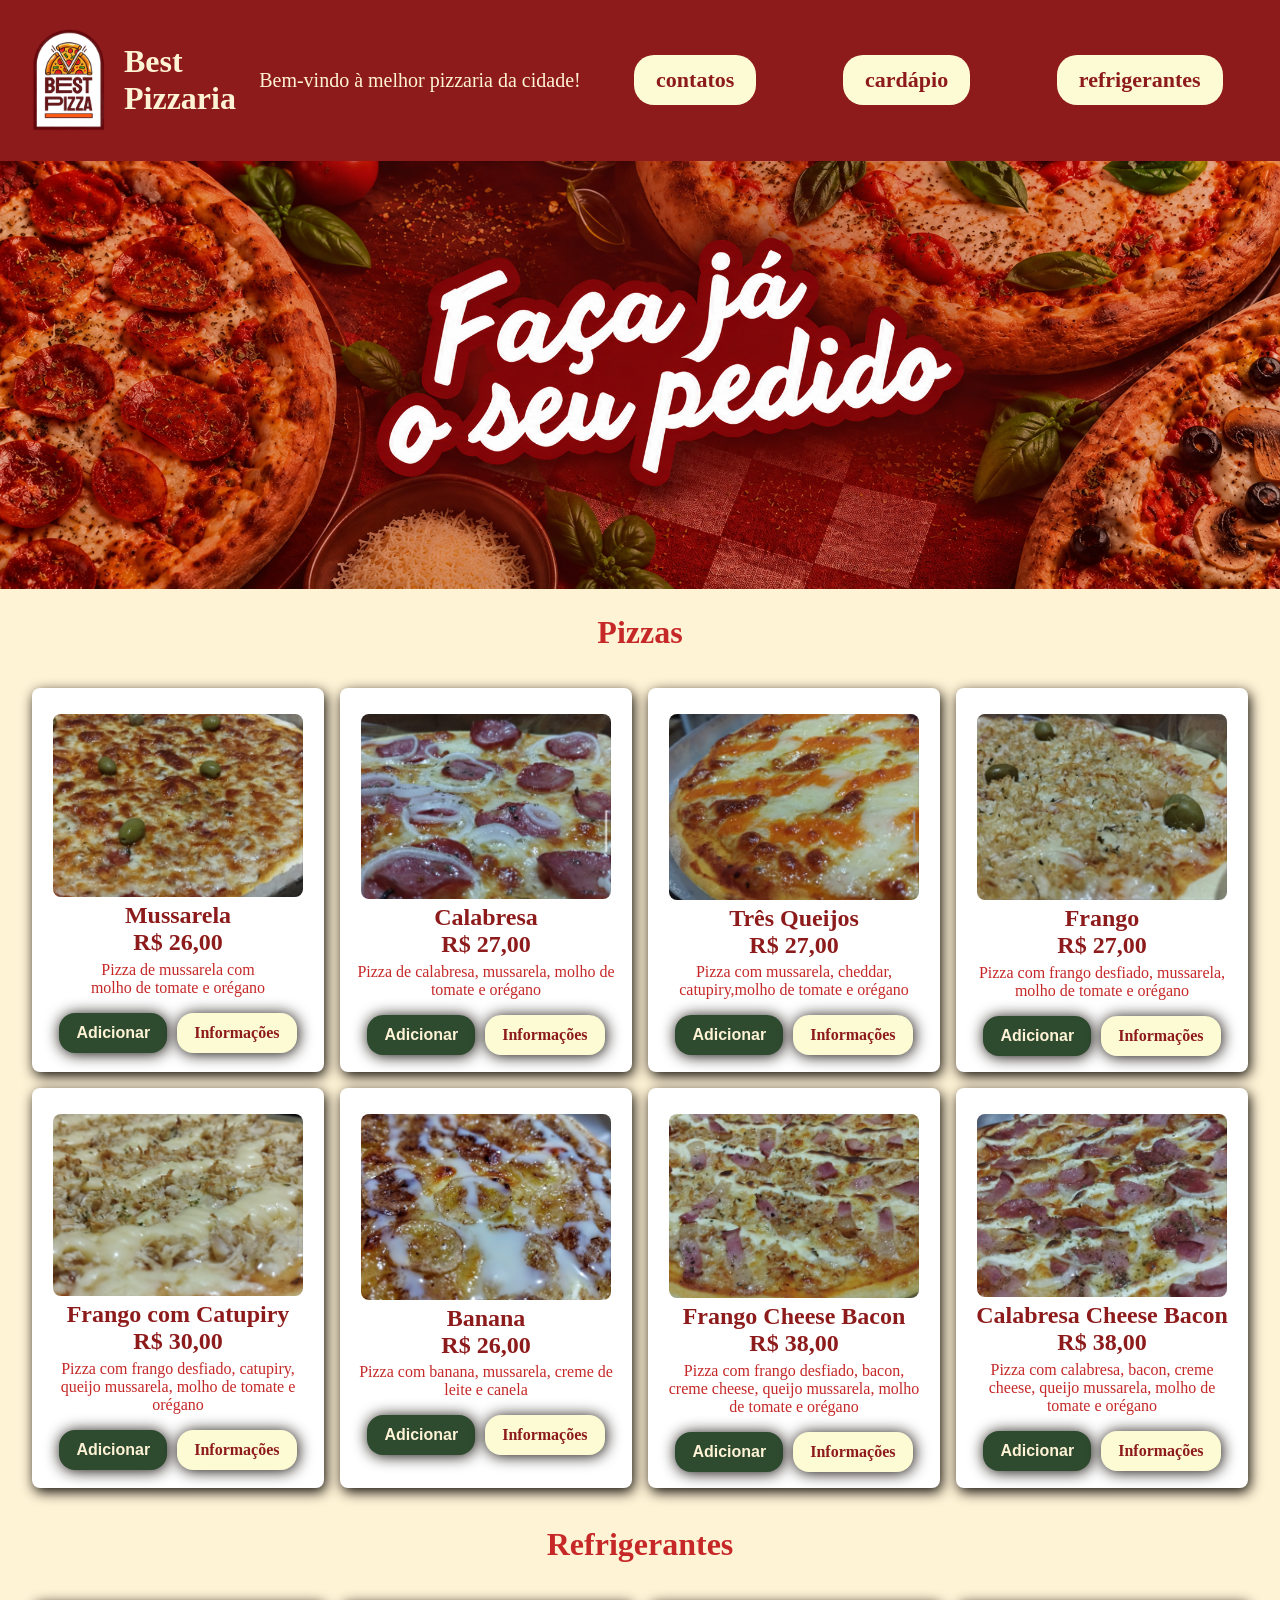
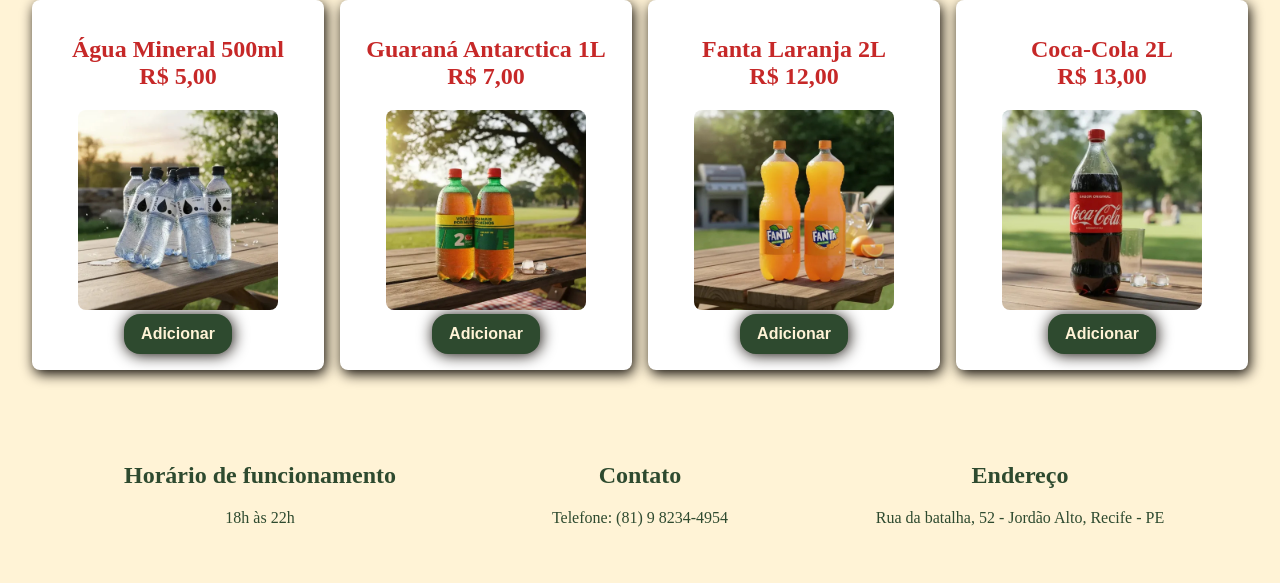
<file: index.html>
<!DOCTYPE html>
<html lang="pt-br">
<head>
    <meta charset="UTF-8">
    <meta name="viewport" content="width=device-width, initial-scale=1.0">
    <link rel="stylesheet" href="style.css">
    <script src="script.js" defer></script>
    <link rel="icon" type="image/x-icon" href="besticone.png">
    <title>Best Pizzaria</title>
</head>
<body>
    <header>
        <img src="nav/logobesstt.png" alt="logo da pizzaria" class="logo">
        <h1 class="texto1">Best Pizzaria</h1>
        <p class="texto">Bem-vindo à melhor pizzaria da cidade!</p>
        <a class="btn-navg" href="#contato">contatos</a>
        <a class="btn-navg" href="#cardapio">cardápio</a>
        <a class="btn-navg" href="#refrigerantes">refrigerantes</a>
    </header>
<div class="bar">
       <img src="nav/bans.jpg" alt="Faça seu pedido" class="imagem-bar">
</div>
<div class="titulo">
      <h1>Pizzas</h1>
    </div>
    <div class="sabores" id="cardapio">
        <div class="pizzas"> 
            <img src="sabores/mussarela.jpg" alt="Pizza de Mussarela" class="imagempizza">
            <h2>Mussarela <br>R$ 26,00</h2>
            <p>Pizza de mussarela com <br> molho de tomate e orégano </p> 
       <div class="botoes">
        <div class="buttons">
             <button onclick="adicionarPizza('Mussarela', 26)">
        Adicionar
            </button>
        </div>
        <a class="infos" href="informacoespizzas/mussarela/mussarela.html">Informações</a>
        </div>
    </div>
 <div class="pizzas">
            <img src="sabores/calabresa.jpg" alt="Pizza de Calabresa" class="imagempizza">
            <h2>Calabresa <br>R$ 27,00</h2>
            <p>Pizza de calabresa, mussarela, molho de tomate e orégano</p>
    <div class="botoes">
    <div class="buttons">
             <button onclick="adicionarPizza('Calabresa', 27)">
        Adicionar
    </button>
             </div>
             <a class="infos" href="informacoespizzas/calabresa/calabresa.html">Informações</a>
    </div>
    </div>   

        <div class="pizzas">
            <img src="sabores/tresqueijos.jpg" alt="Pizza Três Queijos" class="imagempizza">
            <h2 class="textorodape">Três Queijos <br>R$ 27,00</h2>
            <p class="textorodape">Pizza com mussarela, cheddar, catupiry,molho de tomate e orégano</p>
            <div class="botoes">
            <div class="buttons">
             <button onclick="adicionarPizza('Três Queijos', 27)">
        Adicionar
 </button>
             </div>
         <a class="infos" href="informacoespizzas/tresqueijos/tresq.html">Informações</a>
        </div>
    </div>      
        <div class="pizzas">
            <img src="sabores/frango.jpg" alt="Pizza de Frango" class="imagempizza">
            <h2 class="textorodape">Frango <br>R$ 27,00</h2>
            <p class="textorodape">Pizza com frango desfiado, mussarela, molho de tomate e orégano</p>
            <div class="botoes">
            <div class="buttons">
             <button onclick="adicionarPizza('Frango', 27)">
        Adicionar
 </button>
             </div>
            <a class="infos" href="informacoespizzas/frango/frango.html">Informações</a>
        </div>
    </div>   
        <div class="pizzas">
            <img src="sabores/frangocatupiry.jpg" alt="Pizza Frango com Catupiry" class="imagempizza">
            <h2 class="textorodape">Frango com Catupiry <br>R$ 30,00</h2>
            <p class="textorodape">Pizza com frango desfiado, catupiry, queijo mussarela, molho de tomate e orégano</p>
            <div class="botoes">
            <div class="buttons">
             <button onclick="adicionarPizza('Frango com Catupiry', 30)">
        Adicionar
 </button>
             </div>
                <a class="infos" href="informacoespizzas/frangocat/frangocat.html">Informações</a>
            </div>
    </div>   

         <div class="pizzas">
            <img src="sabores/banana.jpg" alt="Pizza de Banana" class="imagempizza">
            <h2 class="textorodape">Banana <br>R$ 26,00</h2>
            <p class="textorodape">Pizza com banana, mussarela, creme de leite e canela</p>
            <div class="botoes">
            <div class="buttons">
             <button onclick="adicionarPizza('Banana', 26)">
        Adicionar
 </button>
             </div>
               <a class="infos" href="informacoespizzas/banana/banana.html">Informações</a>
        </div>
    </div>   
         <div class="pizzas">
            <img src="sabores/frangoxbacon.jpg" alt="Pizza Frango Cheese e Bacon" class="imagempizza">
            <h2 class="textorodape">Frango Cheese Bacon <br>R$ 38,00</h2>
            <p class="textorodape">Pizza com frango desfiado, bacon, creme cheese, queijo mussarela, molho de tomate e orégano</p>
            <div class="botoes">
            <div class="buttons">
             <button onclick="adicionarPizza('Frango Cheese Bacon', 38)">
        Adicionar
 </button>
             </div>
               <a class="infos" href="informacoespizzas/frangoxb/frangoxb.html">Informações</a>
        </div>
    </div>   
         <div class="pizzas">
            <img src="sabores/calabresaxbacon.jpg" alt="Pizza Calabresa Cheese Bacon" class="imagempizza">
            <h2 class="textorodape">Calabresa Cheese Bacon <br>R$ 38,00</h2>
            <p class="textorodape">Pizza com calabresa, bacon, creme cheese, queijo mussarela, molho de tomate e orégano</p>
            <div class="botoes">
            <div class="buttons">
             <button onclick="adicionarPizza('Calabresa Cheese Bacon', 38)">
        Adicionar
 </button>
             </div>
               <a class="infos" href="informacoespizzas/calabresaxb/calabresaxb.html">Informações</a>
         </div>
    </div>   
    </div>
    <div class="titulo">
      <h1>Refrigerantes</h1>
    </div>


    <div class="refris">
        <div class="refrigerantes">
        <h2>Água Mineral 500ml <br> R$ 5,00</h2>
        <img src="refrigerantes/agua.jpg" alt="Água Mineral 500ml" class="imagensrefrigerante">
        <div class="buttons">
             <button onclick="adicionarPizza('Água Mineral 500ml', 5)">
        Adicionar
 </button>
        </div>
</div> 
        <div class="refrigerantes">
        <h2>Guaraná Antarctica 1L <br> R$ 7,00</h2>
        <img src="refrigerantes/antartica1.jpg" alt="Guaraná Antarctica 1L" class="imagensrefrigerante">
        <div class="buttons">
             <button onclick="adicionarPizza('Guaraná Antarctica 1L', 7)">
        Adicionar
   </button>
        </div>
</div>   
        <div class="refrigerantes">
        <h2>Fanta Laranja 2L <br> R$ 12,00</h2>
        <img src="refrigerantes/fanta2.jpg" alt="Fanta Laranja 2L" class="imagensrefrigerante">
        <div class="buttons">
             <button onclick="adicionarPizza('Fanta Laranja 2L', 12)">
        Adicionar
 </button>
        </div>
</div>   
        <div class="refrigerantes">
        <h2>Coca-Cola 2L <br> R$ 13,00</h2>
        <img src="refrigerantes/coca2.jpg" alt="Coca-Cola 2L" class="imagensrefrigerante">
        <div class="botoes">
        <div class="buttons">
             <button onclick="adicionarPizza('Coca cola', 13)">
        Adicionar
           </button>
        </div>
</div>   
        </div>
    </div>
<button onclick="abrirCarrinho()" id="botao-carrinho">
    🛒
</button>
    <div class="carrinho" id="carrinho">
    <div class="cabecalho-carrinho">
        <h2>&#128722 Seu pedido</h2>
        <button onclick="fecharCarrinho()" class="fechar-carrinho">
            ×
        </button>
    </div>
<div id="itens-carrinho">
</div>
<div class="total-carrinho">
<strong id="total-carrinho">Total: R$ 0,00</strong>
</div>
<button onclick="finalizarPedido()">Finalizar pedido</button>
</div>

    <footer id="contato">
    <div class="inffoot">
        <h2>Horário de funcionamento</h2>
        <p>18h às 22h</p>
        </div>
    <div class="inffoot">
        <h2>Contato</h2>
        <p>Telefone: (81) 9 8234-4954</p>
    </div>
    <div class="inffoot">
        <h2>Endereço</h2>
        <p>Rua da batalha, 52 - Jordão Alto, Recife - PE</p>
        </div>
    </footer>
</body>
</html>
</file>
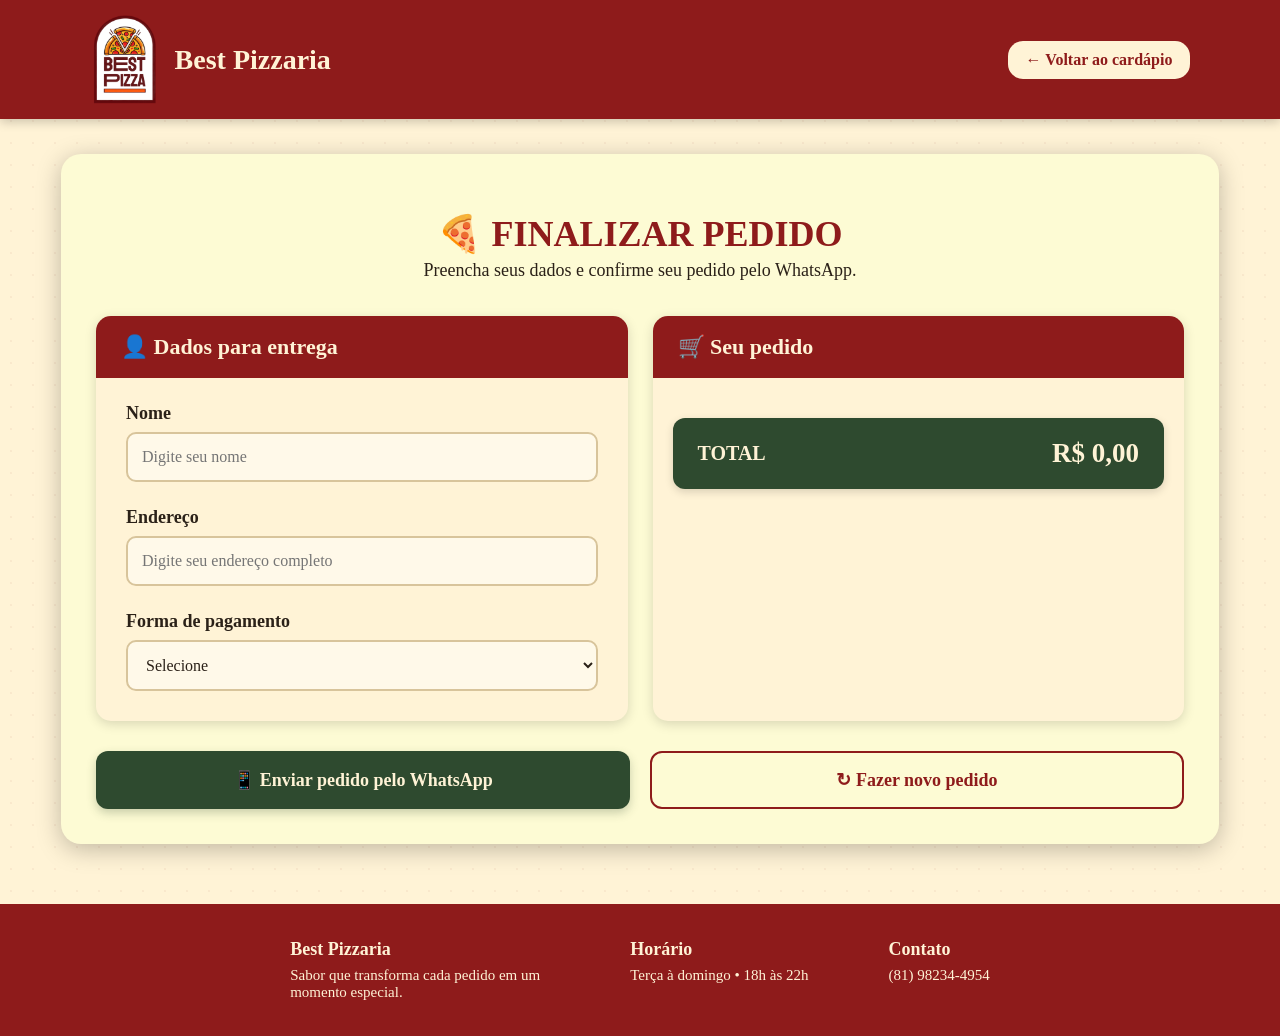
<file: checkout.html>
<!DOCTYPE html>
<html lang="pt-br">

<head>
    <meta charset="UTF-8">
    <meta name="viewport" content="width=device-width, initial-scale=1.0">
    <link rel="stylesheet" href="check.css">
    <link rel="icon" type="image/x-icon" href="besticone.png">
    <title>Finalizar Pedido | Best Pizzaria</title>
</head>
<body>
    <header class="header-checkout">
        <div class="marca-checkout">
            <img src="nav/logobesstt.png" alt="Logo Best Pizzaria">
            <h2>Best Pizzaria</h2>
        </div>
        <a href="index.html" class="voltar-cardapio">
            ← Voltar ao cardápio
        </a>
    </header>
    <main class="checkout">
        <div class="titulo-checkout">
            <h1>🍕 FINALIZAR PEDIDO</h1>
            <p>
                Preencha seus dados e confirme seu pedido pelo WhatsApp.
            </p>
        </div>
        <div class="checkout-conteudo">
            <section class="dados-cliente">
                <h2>👤 Dados para entrega</h2>
                <div class="campo">
                    <label for="nome">
                        Nome
                    </label>

                    <input
                        type="text"
                        id="nome"
                        placeholder="Digite seu nome"
                    >
                </div>
                <div class="campo">
                    <label for="endereco">
                        Endereço
                    </label>
                    <input
                        type="text"
                        id="endereco"
                        placeholder="Digite seu endereço completo"
                    >
                </div>
                <div class="campo">
                    <label for="pagamento">
                        Forma de pagamento
                    </label>
                    <select id="pagamento">
                        <option value="">
                            Selecione
                        </option>
                        <option value="Dinheiro">
                            Dinheiro
                        </option>
                        <option value="Pix">
                            Pix
                        </option>
                        <option value="Cartão">
                            Cartão
                        </option>
                    </select>
                </div>
            </section>
            <section class="resumo-pedido">
                <h2>🛒 Seu pedido</h2>
                <div id="resumo-itens">
                </div>
                <div class="total-checkout">
                    <span>Total</span>
                    <strong id="resumo-total">
                        Total: R$ 0,00
                    </strong>
                </div>
            </section>
        </div>
        <!-- BOTÕES -->
        <div class="acoes-checkout">
            <button id="enviar-pedido" onclick="enviarPedido()">
        📱 Enviar pedido pelo WhatsApp
        </button>
            <button
                onclick="novoPedido()"
                class="novo-pedido"
            >
                ↻ Fazer novo pedido
            </button>
        </div>
    </main>
    <footer class="footer-checkout">
    <div>
        <strong>Best Pizzaria</strong>
        <p>Sabor que transforma cada pedido em um momento especial.</p>
    </div>
    <div>
        <strong>Horário</strong>
        <p>Terça à domingo • 18h às 22h</p>
    </div>
    <div>
        <strong>Contato</strong>
        <p>(81) 98234-4954</p>
    </div>
</footer>
    <script src="checkout.js"></script>
</body>
</html>
</file>
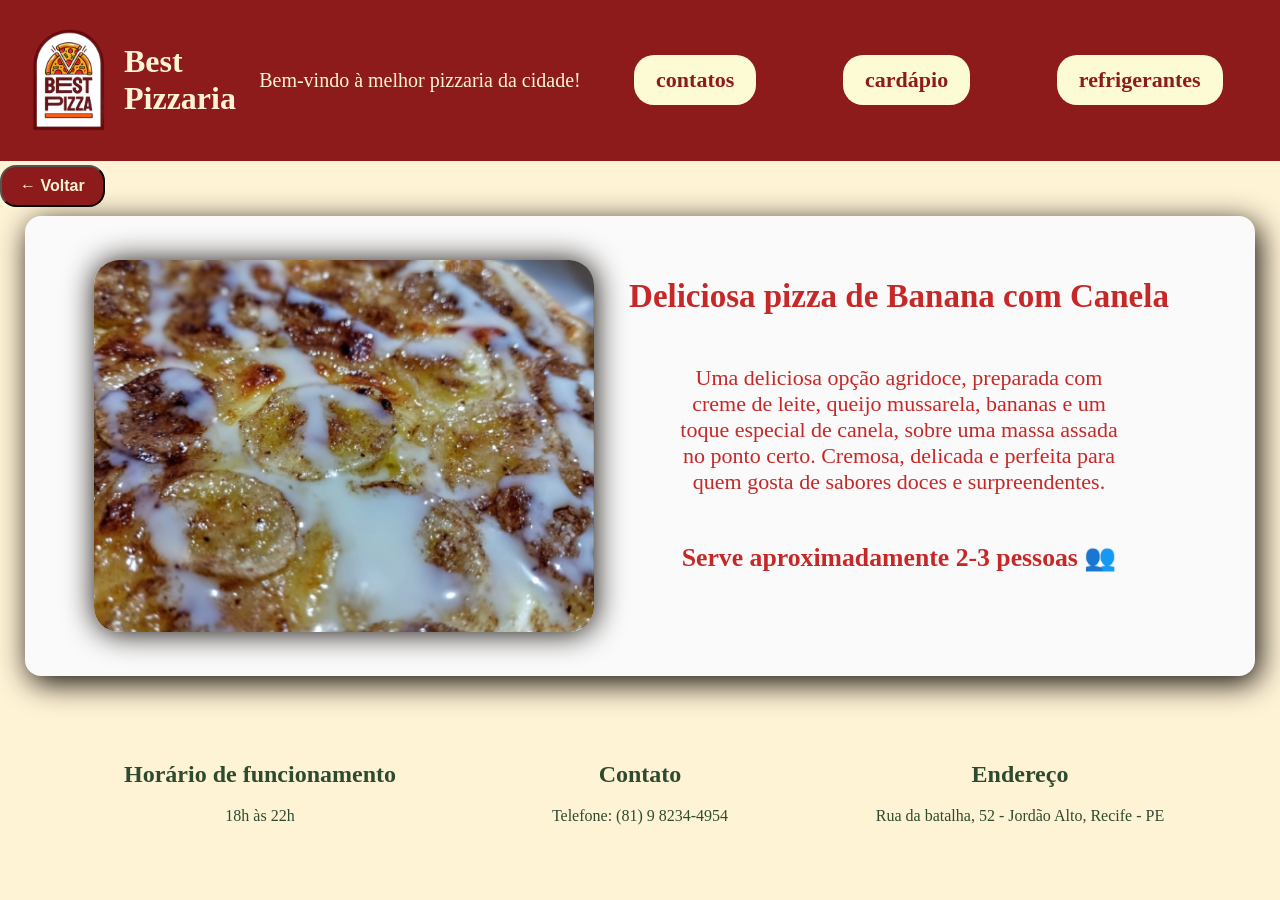
<file: informacoespizzas/banana/banana.html>
<!DOCTYPE html>
<html lang="pt=br">
<head>
    <meta charset="UTF-8">
    <meta name="viewport" content="width=device-width, initial-scale=1.0">
    <title>Best Pizzaria</title>
    <link rel="icon" type="image/x-icon" href="besticone.png">
     <link rel="stylesheet" href="infos.css">
</head>
<body>
<header>
        <img src="logobesstt.png" alt="logo da pizzaria" class="logo">
        <h1 class="texto1">Best Pizzaria</h1>
        <p class="texto">Bem-vindo à melhor pizzaria da cidade!</p>
        <a class="btn-navg" href="#contato">contatos</a>
        <a class="btn-navg" href="#cardapio">cardápio</a>
        <a class="btn-navg" href="#refrigerantes">refrigerantes</a>
</header>
        <button onclick="history.back()" class="btn-voltar">
    ← Voltar
</button>
<div class="infsabores">
 <img src="banana.jpg" alt="Pizza de Banana com Canela" class="pizzainf">
<div class="textosinf">
 <h2>Deliciosa pizza de Banana com Canela</h2>
 <p>Uma deliciosa opção agridoce, preparada com creme de leite, queijo mussarela, bananas e um toque especial de canela, sobre uma massa assada no ponto certo. Cremosa, delicada e perfeita para quem gosta de sabores doces e surpreendentes.</p>
<h3>Serve aproximadamente 2-3 pessoas &#x1F465</h3>
</div>
</div> 
    <footer id="contato">
    <div class="inffoot">
        <h2>Horário de funcionamento</h2>
        <p>18h às 22h</p>
        </div>
    <div class="inffoot">
        <h2>Contato</h2>
        <p>Telefone: (81) 9 8234-4954</p>
    </div>
    <div class="inffoot">
        <h2>Endereço</h2>
        <p>Rua da batalha, 52 - Jordão Alto, Recife - PE</p>
        </div>
    </footer>
</body>
</html>
</file>
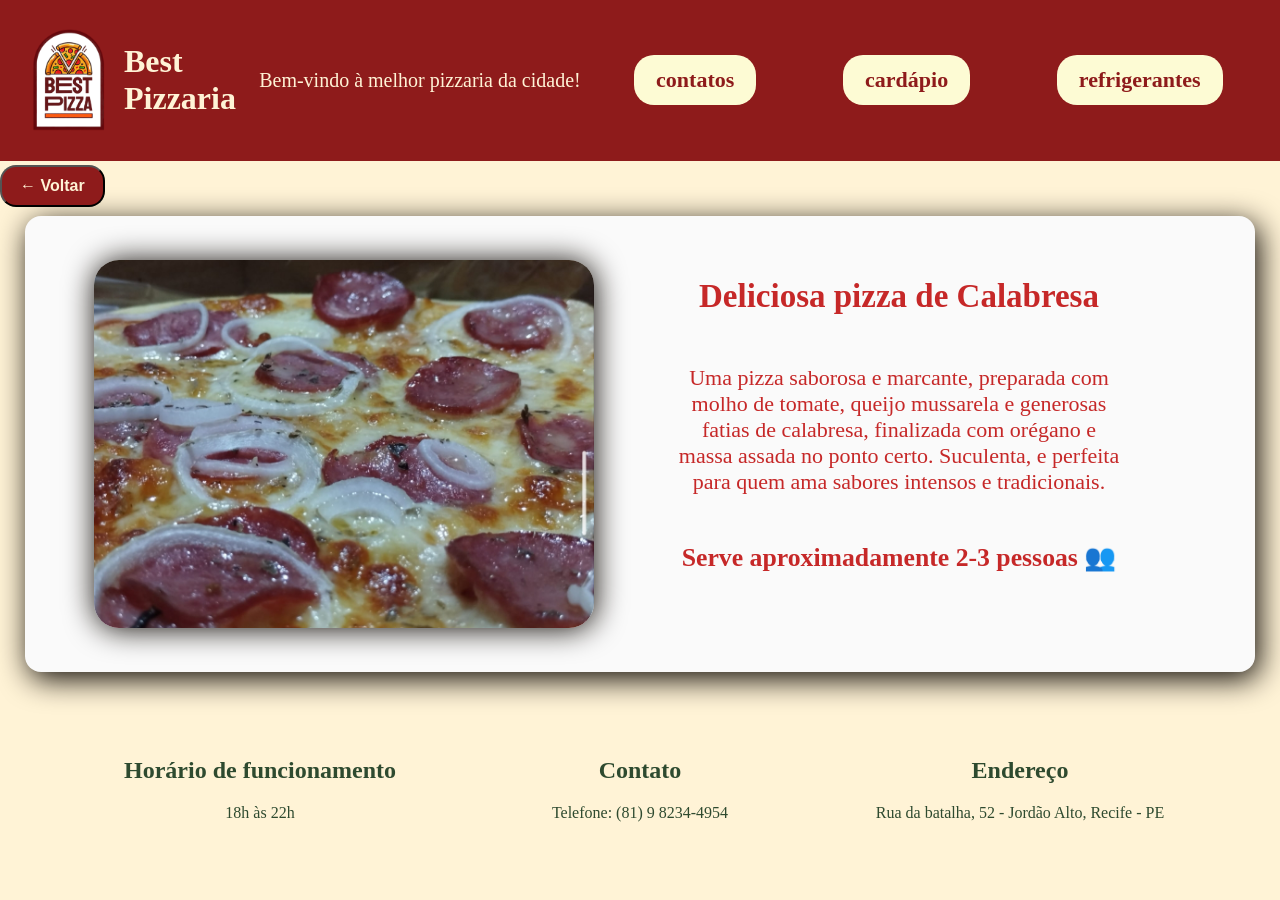
<file: informacoespizzas/calabresa/calabresa.html>
<!DOCTYPE html>
<html lang="pt=br">
<head>
    <meta charset="UTF-8">
    <meta name="viewport" content="width=device-width, initial-scale=1.0">
    <title>Best Pizzaria</title>
    <link rel="icon" type="image/x-icon" href="besticone.png">
     <link rel="stylesheet" href="infos.css">
</head>
<body>
<header>
        <img src="logobesstt.png" alt="logo da pizzaria" class="logo">
        <h1 class="texto1">Best Pizzaria</h1>
        <p class="texto">Bem-vindo à melhor pizzaria da cidade!</p>
        <a class="btn-navg" href="#contato">contatos</a>
        <a class="btn-navg" href="#cardapio">cardápio</a>
        <a class="btn-navg" href="#refrigerantes">refrigerantes</a>
</header>
        <button onclick="history.back()" class="btn-voltar">
    ← Voltar
</button>
<div class="infsabores">
 <img src="calabresa.jpg" alt="Pizza de Calabresa" class="pizzainf">
<div class="textosinf">
 <h2>Deliciosa pizza de Calabresa</h2>
 <p>Uma pizza saborosa e marcante, preparada com molho de tomate, queijo mussarela e generosas fatias de calabresa, finalizada com orégano e massa assada no ponto certo. Suculenta, e perfeita para quem ama sabores intensos e tradicionais.</p>
<h3>Serve aproximadamente 2-3 pessoas &#x1F465</h3>
</div>
</div> 
    <footer id="contato">
    <div class="inffoot">
        <h2>Horário de funcionamento</h2>
        <p>18h às 22h</p>
        </div>
    <div class="inffoot">
        <h2>Contato</h2>
        <p>Telefone: (81) 9 8234-4954</p>
    </div>
    <div class="inffoot">
        <h2>Endereço</h2>
        <p>Rua da batalha, 52 - Jordão Alto, Recife - PE</p>
        </div>
    </footer>
</body>
</html>
</file>
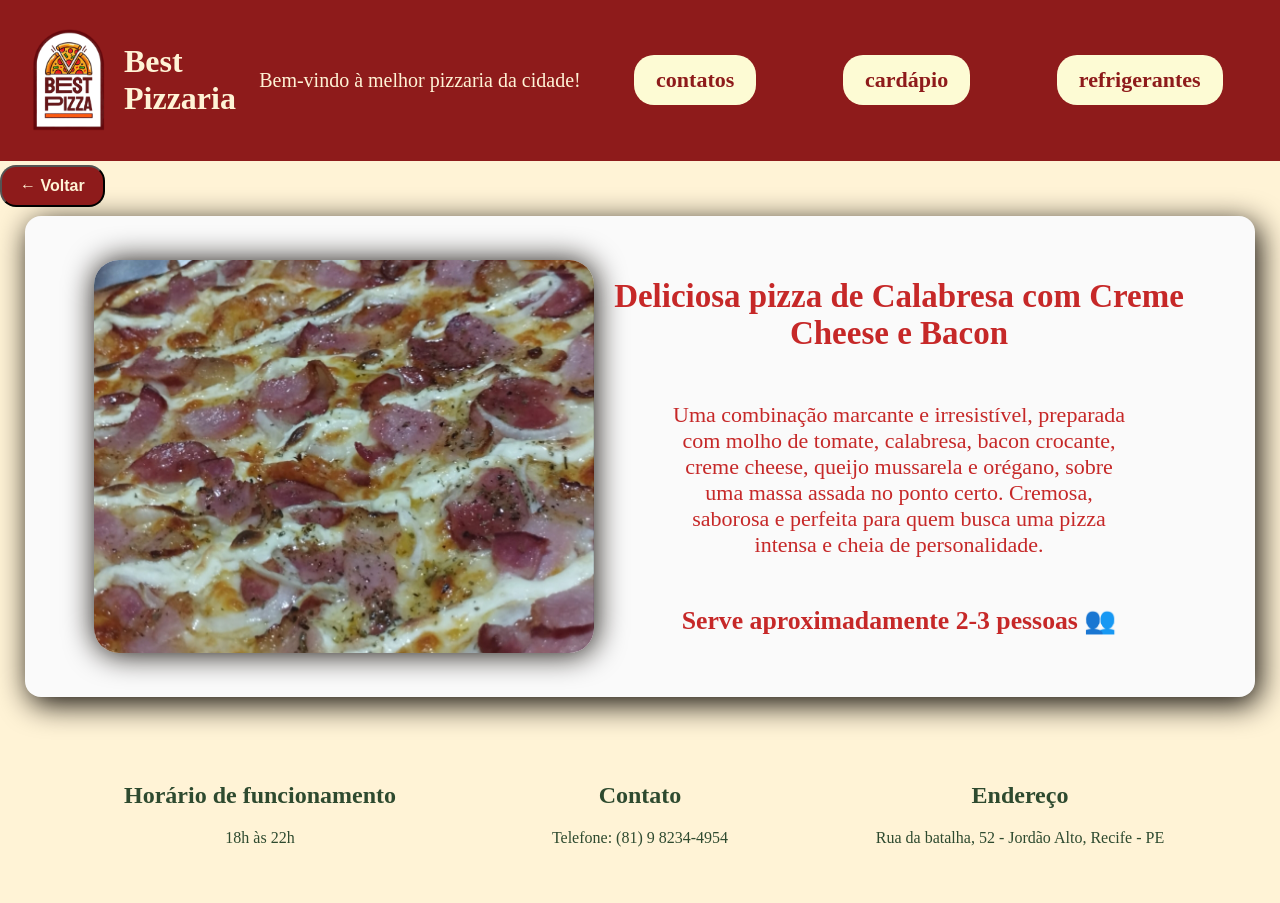
<file: informacoespizzas/calabresaxb/calabresaxb.html>
<!DOCTYPE html>
<html lang="pt=br">
<head>
    <meta charset="UTF-8">
    <meta name="viewport" content="width=device-width, initial-scale=1.0">
    <title>Best Pizzaria</title>
    <link rel="icon" type="image/x-icon" href="besticone.png">
     <link rel="stylesheet" href="infos.css">
</head>
<body>
<header>
        <img src="logobesstt.png" alt="logo da pizzaria" class="logo">
        <h1 class="texto1">Best Pizzaria</h1>
        <p class="texto">Bem-vindo à melhor pizzaria da cidade!</p>
        <a class="btn-navg" href="#contato">contatos</a>
        <a class="btn-navg" href="#cardapio">cardápio</a>
        <a class="btn-navg" href="#refrigerantes">refrigerantes</a>
</header>
        <button onclick="history.back()" class="btn-voltar">
    ← Voltar
</button>
<div class="infsabores">
 <img src="calabresaxbacon.jpg" alt="Pizza de Calabresa com Creme Cheese e Bacon" class="pizzainf">
<div class="textosinf">
 <h2>Deliciosa pizza de Calabresa com Creme Cheese e Bacon</h2>
 <p>Uma combinação marcante e irresistível, preparada com molho de tomate, calabresa, bacon crocante, creme cheese, queijo mussarela e orégano, sobre uma massa assada no ponto certo. Cremosa, saborosa e perfeita para quem busca uma pizza intensa e cheia de personalidade.</p>
<h3>Serve aproximadamente 2-3 pessoas &#x1F465</h3>
</div>
</div> 
    <footer id="contato">
    <div class="inffoot">
        <h2>Horário de funcionamento</h2>
        <p>18h às 22h</p>
        </div>
    <div class="inffoot">
        <h2>Contato</h2>
        <p>Telefone: (81) 9 8234-4954</p>
    </div>
    <div class="inffoot">
        <h2>Endereço</h2>
        <p>Rua da batalha, 52 - Jordão Alto, Recife - PE</p>
        </div>
    </footer>
</body>
</html>
</file>
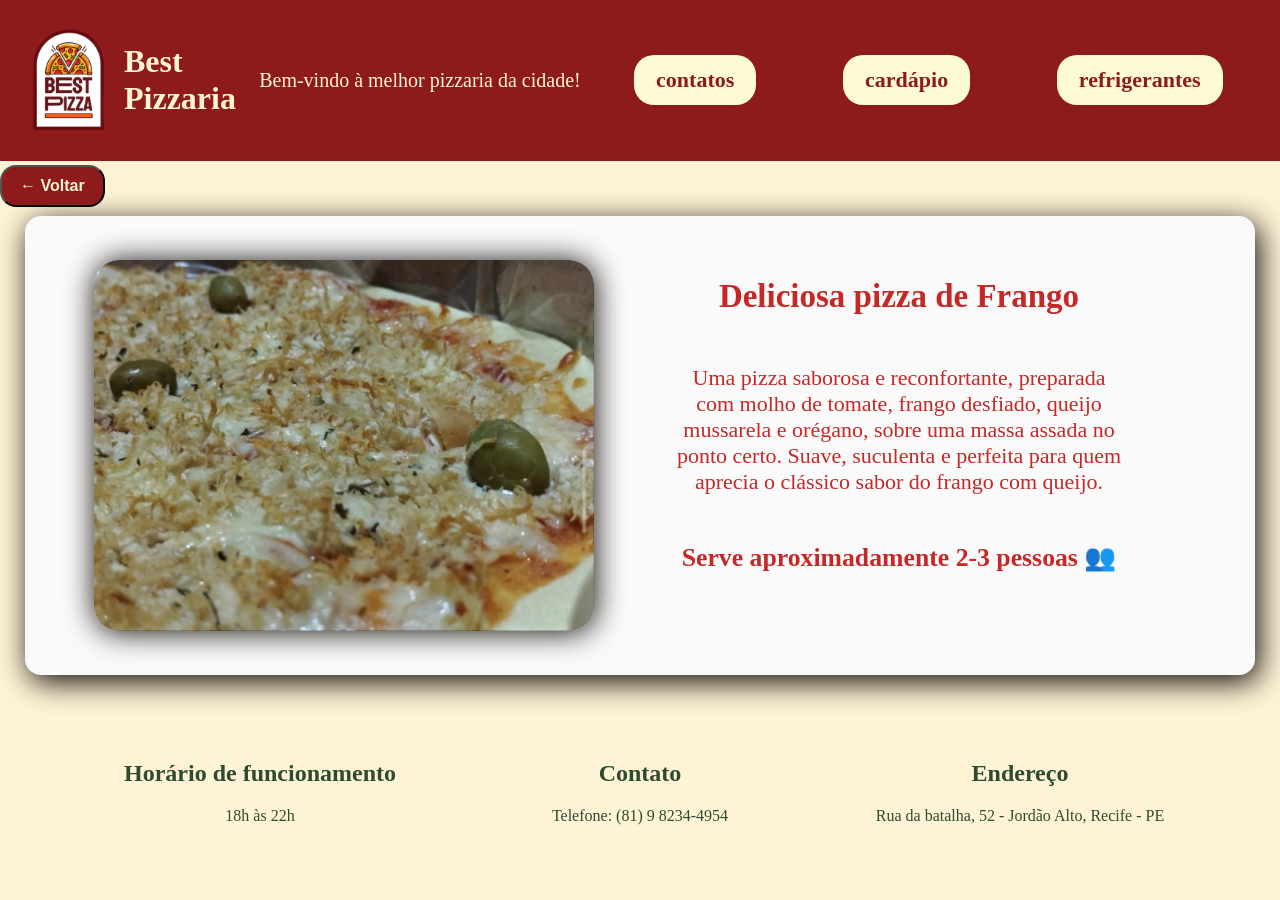
<file: informacoespizzas/frango/frango.html>
<!DOCTYPE html>
<html lang="pt=br">
<head>
    <meta charset="UTF-8">
    <meta name="viewport" content="width=device-width, initial-scale=1.0">
    <title>Best Pizzaria</title>
    <link rel="icon" type="image/x-icon" href="besticone.png">
     <link rel="stylesheet" href="infos.css">
</head>
<body>
<header>
        <img src="logobesstt.png" alt="logo da pizzaria" class="logo">
        <h1 class="texto1">Best Pizzaria</h1>
        <p class="texto">Bem-vindo à melhor pizzaria da cidade!</p>
        <a class="btn-navg" href="#contato">contatos</a>
        <a class="btn-navg" href="#cardapio">cardápio</a>
        <a class="btn-navg" href="#refrigerantes">refrigerantes</a>
</header>
        <button onclick="history.back()" class="btn-voltar">
    ← Voltar
</button>
<div class="infsabores">
 <img src="frango.jpg" alt="Pizza de Frango" class="pizzainf">
<div class="textosinf">
 <h2>Deliciosa pizza de Frango</h2>
 <p>Uma pizza saborosa e reconfortante, preparada com molho de tomate, frango desfiado, queijo mussarela e orégano, sobre uma massa assada no ponto certo. Suave, suculenta e perfeita para quem aprecia o clássico sabor do frango com queijo.</p>
<h3>Serve aproximadamente 2-3 pessoas &#x1F465</h3>
</div>
</div> 
    <footer id="contato">
    <div class="inffoot">
        <h2>Horário de funcionamento</h2>
        <p>18h às 22h</p>
        </div>
    <div class="inffoot">
        <h2>Contato</h2>
        <p>Telefone: (81) 9 8234-4954</p>
    </div>
    <div class="inffoot">
        <h2>Endereço</h2>
        <p>Rua da batalha, 52 - Jordão Alto, Recife - PE</p>
        </div>
    </footer>
</body>
</html>
</file>
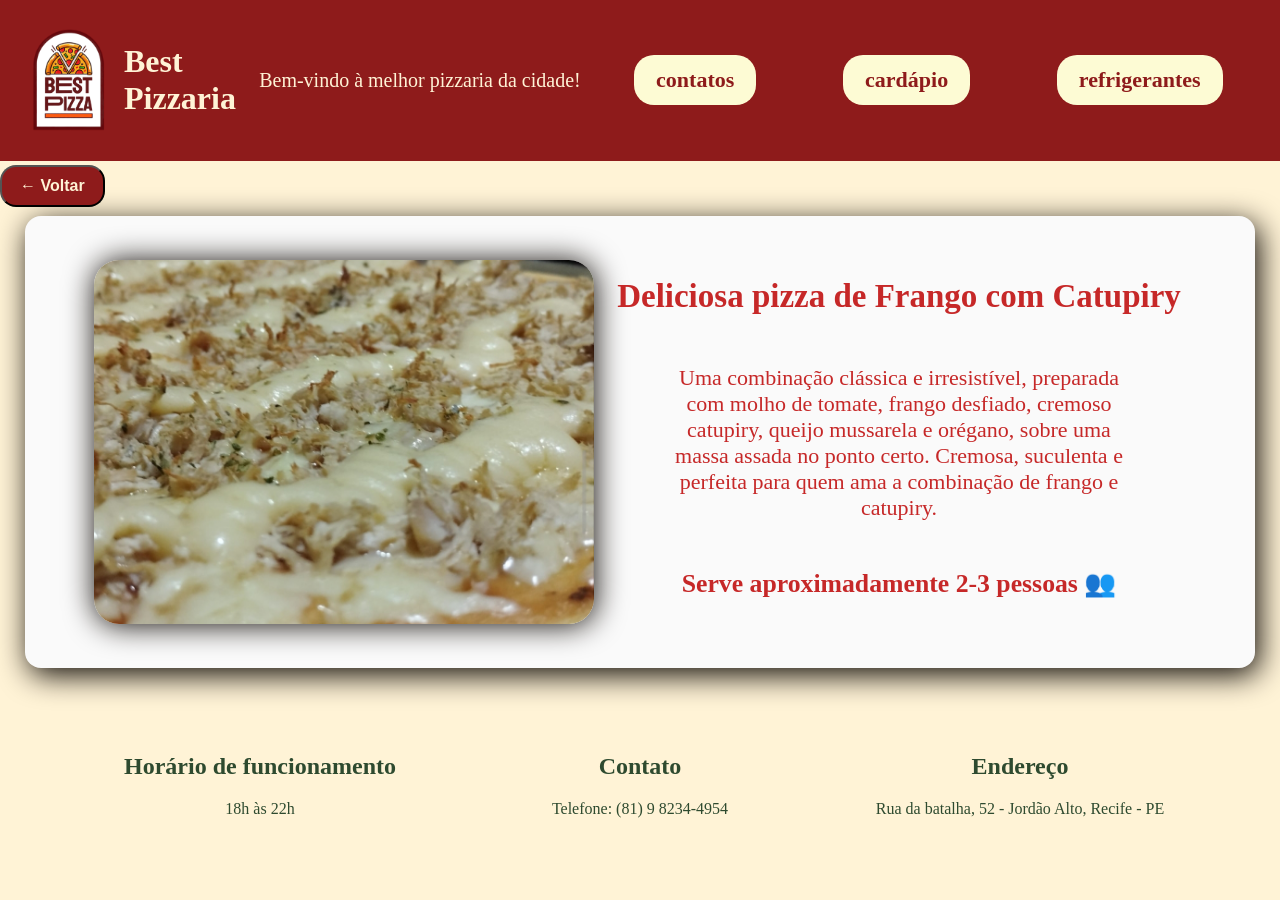
<file: informacoespizzas/frangocat/frangocat.html>
<!DOCTYPE html>
<html lang="pt=br">
<head>
    <meta charset="UTF-8">
    <meta name="viewport" content="width=device-width, initial-scale=1.0">
    <title>Best Pizzaria</title>
    <link rel="icon" type="image/x-icon" href="besticone.png">
     <link rel="stylesheet" href="infos.css">
</head>
<body>
<header>
        <img src="logobesstt.png" alt="logo da pizzaria" class="logo">
        <h1 class="texto1">Best Pizzaria</h1>
        <p class="texto">Bem-vindo à melhor pizzaria da cidade!</p>
        <a class="btn-navg" href="#contato">contatos</a>
        <a class="btn-navg" href="#cardapio">cardápio</a>
        <a class="btn-navg" href="#refrigerantes">refrigerantes</a>
</header>
        <button onclick="history.back()" class="btn-voltar">
    ← Voltar
</button>
<div class="infsabores">
 <img src="frangocatupiry.jpg" alt="Pizza de Frango com Catupiry" class="pizzainf">
<div class="textosinf">
 <h2>Deliciosa pizza de Frango com Catupiry</h2>
 <p>Uma combinação clássica e irresistível, preparada com molho de tomate, frango desfiado, cremoso catupiry, queijo mussarela e orégano, sobre uma massa assada no ponto certo. Cremosa, suculenta e perfeita para quem ama a combinação de frango e catupiry.</p>
<h3>Serve aproximadamente 2-3 pessoas &#x1F465</h3>
</div>
</div> 
    <footer id="contato">
    <div class="inffoot">
        <h2>Horário de funcionamento</h2>
        <p>18h às 22h</p>
        </div>
    <div class="inffoot">
        <h2>Contato</h2>
        <p>Telefone: (81) 9 8234-4954</p>
    </div>
    <div class="inffoot">
        <h2>Endereço</h2>
        <p>Rua da batalha, 52 - Jordão Alto, Recife - PE</p>
        </div>
    </footer>
</body>
</html>
</file>
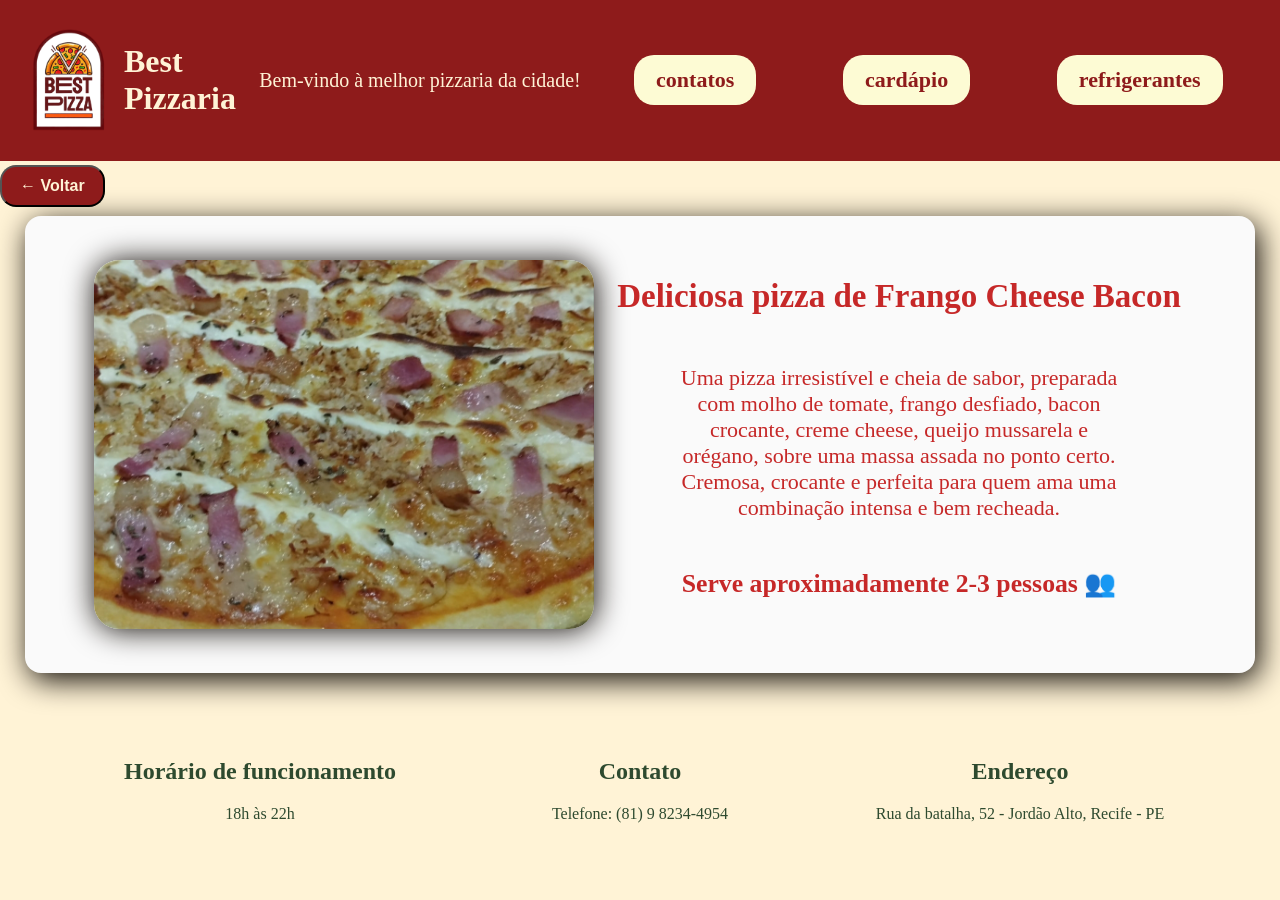
<file: informacoespizzas/frangoxb/frangoxb.html>
<!DOCTYPE html>
<html lang="pt=br">
<head>
    <meta charset="UTF-8">
    <meta name="viewport" content="width=device-width, initial-scale=1.0">
    <title>Best Pizzaria</title>
    <link rel="icon" type="image/x-icon" href="besticone.png">
     <link rel="stylesheet" href="infos.css">
</head>
<body>
<header>
        <img src="logobesstt.png" alt="logo da pizzaria" class="logo">
        <h1 class="texto1">Best Pizzaria</h1>
        <p class="texto">Bem-vindo à melhor pizzaria da cidade!</p>
        <a class="btn-navg" href="#contato">contatos</a>
        <a class="btn-navg" href="#cardapio">cardápio</a>
        <a class="btn-navg" href="#refrigerantes">refrigerantes</a>
</header>
        <button onclick="history.back()" class="btn-voltar">
    ← Voltar
</button>
<div class="infsabores">
 <img src="frangoxbacon.jpg" alt="Pizza de Frango com Creme Cheese e Bacon" class="pizzainf">
<div class="textosinf">
 <h2>Deliciosa pizza de Frango Cheese Bacon</h2>
 <p>Uma pizza irresistível e cheia de sabor, preparada com molho de tomate, frango desfiado, bacon crocante, creme cheese, queijo mussarela e orégano, sobre uma massa assada no ponto certo. Cremosa, crocante e perfeita para quem ama uma combinação intensa e bem recheada.</p>
<h3>Serve aproximadamente 2-3 pessoas &#x1F465</h3>
</div>
</div> 
    <footer id="contato">
    <div class="inffoot">
        <h2>Horário de funcionamento</h2>
        <p>18h às 22h</p>
        </div>
    <div class="inffoot">
        <h2>Contato</h2>
        <p>Telefone: (81) 9 8234-4954</p>
    </div>
    <div class="inffoot">
        <h2>Endereço</h2>
        <p>Rua da batalha, 52 - Jordão Alto, Recife - PE</p>
        </div>
    </footer>
</body>
</html>
</file>
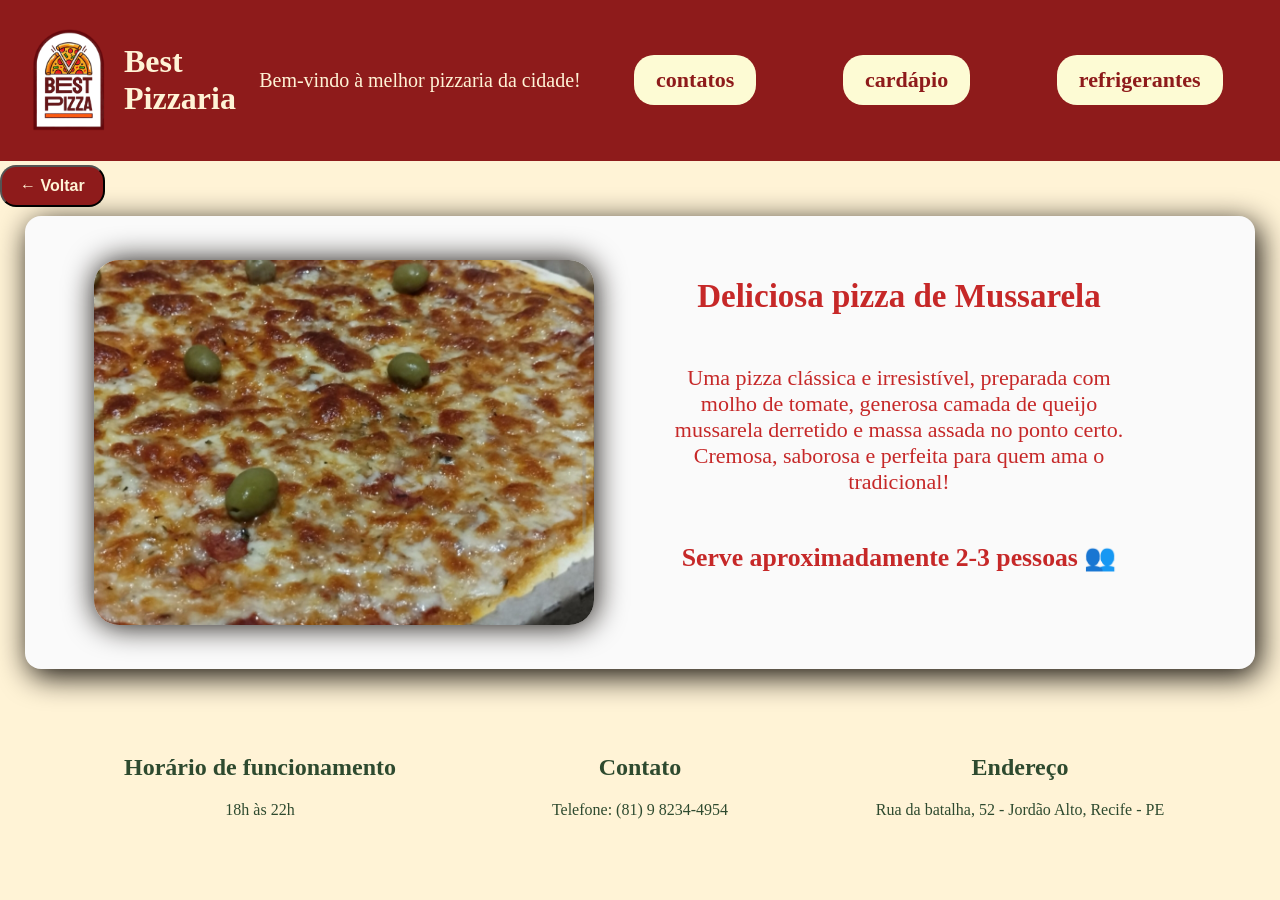
<file: informacoespizzas/mussarela/mussarela.html>
<!DOCTYPE html>
<html lang="pt=br">
<head>
    <meta charset="UTF-8">
    <meta name="viewport" content="width=device-width, initial-scale=1.0">
    <title>Best Pizzaria</title>
    <link rel="icon" type="image/x-icon" href="besticone.png">
     <link rel="stylesheet" href="infos.css">
</head>
<body>
<header>
        <img src="logobesstt.png" alt="logo da pizzaria" class="logo">
        <h1 class="texto1">Best Pizzaria</h1>
        <p class="texto">Bem-vindo à melhor pizzaria da cidade!</p>
        <a class="btn-navg" href="#contato">contatos</a>
        <a class="btn-navg" href="#cardapio">cardápio</a>
        <a class="btn-navg" href="#refrigerantes">refrigerantes</a>
</header>
        <button onclick="history.back()" class="btn-voltar">
    ← Voltar
</button>
<div class="infsabores">
 <img src="mussarela.jpg" alt="Pizza de Mussarela" class="pizzainf">
<div class="textosinf">
 <h2>Deliciosa pizza de Mussarela</h2>
 <p>Uma pizza clássica e irresistível, preparada com molho de tomate, generosa camada 
    de queijo mussarela derretido e massa assada no ponto certo. Cremosa, saborosa e 
    perfeita para quem ama o tradicional!</p>
<h3>Serve aproximadamente 2-3 pessoas &#x1F465</h3>
</div>
</div> 
    <footer id="contato">
    <div class="inffoot">
        <h2>Horário de funcionamento</h2>
        <p>18h às 22h</p>
        </div>
    <div class="inffoot">
        <h2>Contato</h2>
        <p>Telefone: (81) 9 8234-4954</p>
    </div>
    <div class="inffoot">
        <h2>Endereço</h2>
        <p>Rua da batalha, 52 - Jordão Alto, Recife - PE</p>
        </div>
    </footer>
</body>
</html>
</file>
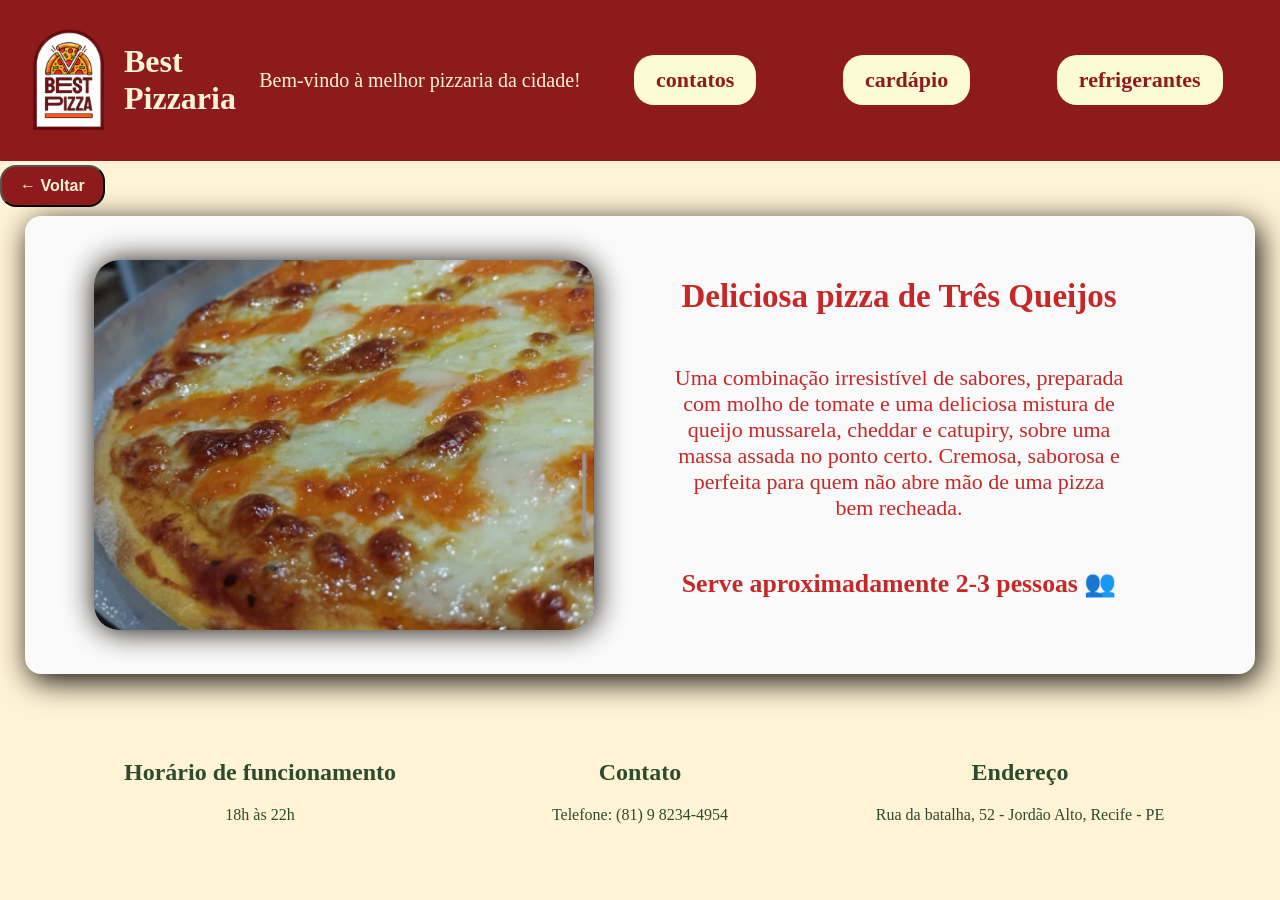
<file: informacoespizzas/tresqueijos/tresq.html>
<!DOCTYPE html>
<html lang="pt=br">
<head>
    <meta charset="UTF-8">
    <meta name="viewport" content="width=device-width, initial-scale=1.0">
    <title>Best Pizzaria</title>
    <link rel="icon" type="image/x-icon" href="besticone.png">
     <link rel="stylesheet" href="infos.css">
</head>
<body>
<header>
        <img src="logobesstt.png" alt="logo da pizzaria" class="logo">
        <h1 class="texto1">Best Pizzaria</h1>
        <p class="texto">Bem-vindo à melhor pizzaria da cidade!</p>
        <a class="btn-navg" href="#contato">contatos</a>
        <a class="btn-navg" href="#cardapio">cardápio</a>
        <a class="btn-navg" href="#refrigerantes">refrigerantes</a>
</header>
        <button onclick="history.back()" class="btn-voltar">
    ← Voltar
</button>
<div class="infsabores">
 <img src="tresqueijos.jpg" alt="Pizza de Três Queijos" class="pizzainf">
<div class="textosinf">
 <h2>Deliciosa pizza de Três Queijos</h2>
 <p>Uma combinação irresistível de sabores, preparada com molho de tomate e uma deliciosa mistura de queijo mussarela, cheddar e catupiry, sobre uma massa assada no ponto certo. Cremosa, saborosa e perfeita para quem não abre mão de uma pizza bem recheada.</p>
<h3>Serve aproximadamente 2-3 pessoas &#x1F465</h3>
</div>
</div> 
    <footer id="contato">
    <div class="inffoot">
        <h2>Horário de funcionamento</h2>
        <p>18h às 22h</p>
        </div>
    <div class="inffoot">
        <h2>Contato</h2>
        <p>Telefone: (81) 9 8234-4954</p>
    </div>
    <div class="inffoot">
        <h2>Endereço</h2>
        <p>Rua da batalha, 52 - Jordão Alto, Recife - PE</p>
        </div>
    </footer>
</body>
</html>
</file>
<file: style.css>
body {
    margin: 0;
    font-family: "Bree Serif", serif;
    color: #C62828;
    background-color: #fff3d6;
}
header {
    display: flex;
    align-items: center;
    justify-content: space-between;
    background-color: #8E1B1B;
    color: #FFF3D6;
    padding: 22px 14px;
}
.texto1 {
width: 10%;
}
.logo {
    padding: 0px 15px;
    width: 80px;
    height: auto;
}
.imagem-bar {
    width: 100%; 
}
.texto {
    color: #FFF3D6;
    font-size: 20px;
    padding: 0px 10px;
    display: flex;
}
.btn-navg{
    display: flex;
    color: #8E1B1B;
    background-color: #FDFBD4;
    border: none;
    margin: auto;
    cursor: pointer;
    font-size: 22px;
    font-weight: bold;
    padding: 12px 22px;    
    text-decoration: none;
    border-radius: 20px;
}
.btn-navg:hover {
    background-color: #2E4A2F;
    color: #FFF3D6;
}
.sabores {
    margin: 16px;
    padding: 16px;
    display: grid;
    grid-template-columns: repeat(4, minmax(200px, 1fr));
    gap: 16px;
}
.pizzas {
    text-align: center;
    background-color: #ffffff;
    padding: 16px;
    border-radius: 8px;
    box-shadow: 2px 4px 13px #0e0904
}
.pizzas h2 {
    color: #8E1B1B;
    margin-top: 1px;
    font-weight: bold;
}
.pizzas p {
    margin-top: -15px;
}
.imagempizza {
    border-radius: 8px;
    display:inline;
    width: 250px;
    height: auto;
    margin-top: 10px;
}
.titulo{
    text-align: center;
}
.refris {
    margin: 16px;
    padding: 16px;
    display: grid;
    grid-template-columns: repeat(4, minmax(200px, 1fr));
    gap: 16px;}

    .refrigerantes {
            text-align: center;
    background-color: #ffffff;
    padding: 16px;
    border-radius: 8px;
    box-shadow: 2px 4px 13px #0e0904; }

.imagensrefrigerante {
    display:inline;
    align-items: center;
    width: 200px;
    height: auto;
   border-radius: 8px;

}
.buttons button {
    background-color: #2E4A2F;
    color: #FFF3D6;
    border: none;
    cursor: pointer;
    font-weight: bold;
    font-size: 16px;
    padding: 11px 17px;
    border-radius: 16px;
    box-shadow: 1px 1px 15px #0e0904;
}
.buttons button:hover {
    background-color: #fbfcfb;
    color: #2E4A2F;
}
.textinfo{
    font-weight:normal;
    font-size: 22px;
}
.botoes {
    display: flex;
    align-items: center;
    justify-content: center;
    gap: 10px;
}
.infos {
    display: flex;
    color: #8E1B1B;
    background-color: #FDFBD4;
    border: none;
    margin: 0;
    cursor: pointer;
    font-size: 16px;
    font-weight: bold;
    padding: 11px 17px;    
    text-decoration: none;
    text-align: center;
    border-radius: 16px;
    box-shadow: 1px 1px 15px #0e0904;
}
.infos:hover{
background-color:#8E1B1B;
color: #fbfcfb;
}
.infsabores{
    display: flex;
    background-color:#FDFBD4;
    border-radius: 8px;
    padding: 25px 50px; 
    box-shadow: 4px 7px 30px #0e0904
}
.pizzainfo{
    display: flex;
    width: 400px;
    padding: 30px 55px;
    border-radius: 90px;
}
#botao-carrinho {
    position: fixed;
    right: 20px;
    bottom: 20px;
    width: 60px;
    height: 60px;
    border: none;
    border-radius: 50%;
    background-color: #2E4A2F;
    color: #FFF3D6;
    font-size: 28px;
    cursor: pointer;
    box-shadow: 0 4px 15px rgba(0, 0, 0, 0.3);
    z-index: 999;
    display: none;
}
.cabecalho-carrinho {
    display: flex;
    align-items: center;
    justify-content: space-between;
}
.fechar-carrinho {
    border: none;
    background: transparent;
    color: #8E1B1B;
    font-size: 28px;
    font-weight: bold;
    cursor: pointer;
}
.carrinho {
    position: fixed;
    right: 20px;
    bottom: 20px;
    width: 320px;
    max-height: 520px;
    background-color: #FFF3D6;
    color: #2B2118;
    border-radius: 18px;
    box-shadow: 0 5px 20px rgba(0, 0, 0, 0.3);
    padding: 20px;
    z-index: 1000;
    display: none;
}
.carrinho h2 {
    font-weight: bold;
    margin-top: 0;
    text-align: center;
    color: #8E1B1B;
}
#itens-carrinho > div {
    padding: 12px 0;
    border-bottom: 1px solid #ddd;
}
#itens-carrinho button {
    width: 30px;
    height: 30px;
    border: none;
    border-radius: 8px;
    background-color: #2E4A2F;
    color: #FFF3D6;
    font-size: 18px;
    font-weight: bold;
    cursor: pointer;
}
#itens-carrinho button:hover {
    background-color: #8E1B1B;
}
#itens-carrinho span {
    display: inline-block;
    width: 30px;
    text-align: center;
    font-weight: bold;
}
#itens-carrinho {
    max-height: 280px;
    overflow-y: auto;
    padding-right: 5px;
}
.total-carrinho {
    padding: 18px 0;
    font-size: 20px;
    text-align: right;
    color: #8E1B1B;
}
.carrinho > button {
    width: 100%;
    padding: 13px;
    border: none;
    border-radius: 12px;
    background-color: #2E4A2F;
    color: #FFF3D6;
    font-size: 16px;
    font-weight: bold;
    cursor: pointer;
}
.carrinho > button:hover {
    background-color: #8E1B1B;
}
.textosinf{
    display:flex;
    font-size: 15px;
    text-align: center;
}
.inffoot {
    width: 300px;
    color: #2E4A2F;
    text-align: center;
    box-sizing: border-box;
}

  footer {
    display: flex;
    justify-content: center;
    align-items: flex-start;
    gap: 80px;
    width: 100%;
    box-sizing: border-box;
    padding: 40px 20px;
}

/* responsividade */
@media (max-width: 1024px) {

    header {
        padding: 18px 12px;
        gap: 10px;
    }


    .logo {
        width: 65px;
        padding: 0 8px;
    }


    .texto1 {
        width: auto;
        font-size: 25px;
    }


    .texto {
        font-size: 17px;
        padding: 0 5px;
    }


    .btn-navg {
        font-size: 17px;
        padding: 10px 15px;
    }


    .sabores {
        grid-template-columns: repeat(2, 1fr);
    }


    .refris {
        grid-template-columns: repeat(2, 1fr);
    }


    .imagempizza {
        width: 100%;
        max-width: 250px;
    }


    .imagensrefrigerante {
        width: 100%;
        max-width: 200px;
    }


    footer {
        gap: 30px;
    }
}
@media (max-width: 768px) {

    header {
        flex-wrap: wrap;
        justify-content: center;
        gap: 12px;
        padding: 15px;
    }


    .logo {
        width: 65px;
    }


    .texto1 {
        width: auto;
        font-size: 25px;
        margin-right: 15px;
    }


    .texto {
        width: 100%;
        justify-content: center;
        margin: 5px 0;
        font-size: 17px;
    }


    .btn-navg {
        margin: 0;
        font-size: 16px;
        padding: 9px 14px;
    }


    .imagem-bar {
        width: 100%;
        display: block;
    }


    .sabores {
        margin: 10px;
        padding: 10px;
        grid-template-columns: 1fr;
        gap: 20px;
    }


    .pizzas {
        max-width: 500px;
        width: 100%;
        margin: auto;
        box-sizing: border-box;
    }


    .imagempizza {
        width: 100%;
        max-width: 300px;
    }


    .refris {
        margin: 10px;
        padding: 10px;
        grid-template-columns: 1fr;
        gap: 20px;
    }


    .refrigerantes {
        max-width: 500px;
        width: 100%;
        margin: auto;
        box-sizing: border-box;
    }


    .carrinho {
        width: calc(100% - 40px);
        max-width: 320px;
        right: 10px;
        bottom: 10px;
        box-sizing: border-box;
    }


    #botao-carrinho {
        right: 15px;
        bottom: 15px;
    }


    footer {
        flex-direction: column;
        align-items: center;
        gap: 20px;
    }


    .inffoot {
        width: 100%;
        max-width: 350px;
    }
}
@media (max-width: 480px) {

    header {
        gap: 10px;
        padding: 12px 8px;
    }


    .logo {
        width: 55px;
        padding: 0;
    }


    .texto1 {
        font-size: 22px;
        margin-right: 0;
    }


    .texto {
        font-size: 15px;
    }


    .btn-navg {
        font-size: 14px;
        padding: 8px 11px;
        border-radius: 14px;
    }


    .titulo h1 {
        font-size: 28px;
    }


    .sabores,
    .refris {
        margin: 5px;
        padding: 8px;
    }


    .pizzas,
    .refrigerantes {
        padding: 12px;
    }


    .imagempizza {
        max-width: 250px;
    }


    .imagensrefrigerante {
        max-width: 180px;
    }


  .botoes {
    flex-direction: column;
    align-items: stretch;
    width: 100%;
    gap: 10px;
}


.botoes .buttons {
    width: 100%;
}


.buttons {
    width: 100%;
}


.buttons button,
.infos {
    display: flex;
    align-items: center;
    justify-content: center;
    width: 100%;
    min-height: 55px;
    margin: 0;
    padding: 12px 18px;
    box-sizing: border-box;
    border-radius: 18px;
}


    .carrinho {
        width: calc(100% - 20px);
        max-width: none;
        right: 10px;
        bottom: 10px;
        padding: 15px;
    }


    #botao-carrinho {
        width: 55px;
        height: 55px;
        right: 12px;
        bottom: 12px;
        font-size: 25px;
    }


    footer {
        padding: 30px 15px;
    }
}
</file>
<file: check.css>
/* checkout */
html,body {
    margin: 0;
    padding: 0;
}

body {
    background-color: #FFF3D6;
    background-image: radial-gradient(
        rgba(142, 27, 27, 0.05) 1px,
        transparent 1px
    );
    background-size: 22px 22px;
}
.checkout {
    width: 85%;
    max-width: 1150px;
    margin: 35px auto 50px;
    padding: 35px;
    background-color: #FDFBD4;
    border-radius: 20px;
    box-shadow: 0 5px 25px rgba(0, 0, 0, 0.25);
}


/* cabeçalho */

.header-checkout {
    display: flex;
    align-items: center;
    justify-content: space-between;
    background-color: #8E1B1B;
    padding: 15px 7%;
    color: #FFF3D6;
    box-shadow: 0 3px 10px rgba(0, 0, 0, 0.20);
}

.marca-checkout img {
    width: 70px;
    transition: 0.2s;
}


.marca-checkout img:hover {
    transform: rotate(-4deg) scale(1.05);
}


.marca-checkout {
    display: flex;
    align-items: center;
    gap: 15px;
}


.marca-checkout img {
    width: 70px;
}


.marca-checkout h2 {
    margin: 0;
    color: #FFF3D6;
    font-size: 28px;
}


.voltar-cardapio {
    color: #8E1B1B;
    background-color: #FFF3D6;
    padding: 10px 18px;
    border-radius: 15px;
    text-decoration: none;
    font-weight: bold;
}


.voltar-cardapio:hover {
    background-color: #2E4A2F;
    color: #FFF3D6;
}


/* título */

.titulo-checkout {
    text-align: center;
    margin-bottom: 35px;
}


.titulo-checkout h1 {
    margin-bottom: 5px;
    color: #8E1B1B;
    font-size: 36px;
}


.titulo-checkout p {
    margin-top: 0;
    color: #2B2118;
    font-size: 18px;
}


/* conteúdo */

.checkout-conteudo {
    display: grid;
    grid-template-columns: 1fr 1fr;
    gap: 25px;
}


/* cards */

.dados-cliente,
.resumo-pedido {
    background-color: #FFF3D6;
    border-radius: 15px;
    overflow: hidden;
    box-shadow: 0 3px 12px rgba(0, 0, 0, 0.15);
}


.dados-cliente h2,
.resumo-pedido h2 {
    margin: 0;
    padding: 18px 25px;
    background-color: #8E1B1B;
    color: #FFF3D6;
    font-size: 22px;
}


/* formulário */

.campo {
    display: flex;
    flex-direction: column;
    padding: 0 30px;
    margin-top: 25px;
}


.campo:last-child {
    margin-bottom: 30px;
}


.campo label {
    margin-bottom: 8px;
    color: #2B2118;
    font-size: 18px;
    font-weight: bold;
}


.campo input,
.campo select {
    padding: 14px;
    border: 2px solid #D8C49B;
    border-radius: 10px;
    background-color: #FFF9E9;
    color: #2B2118;
    font-family: "Bree Serif", serif;
    font-size: 16px;
    outline: none;
}


.campo input:focus,
.campo select:focus {
    border-color: #8E1B1B;
}


/* resumo */

#resumo-itens {
    padding: 10px 30px;
    max-height: 300px;
    overflow-y: auto;
}


.item-resumo {
    display: grid;
    grid-template-columns: 1fr 50px 100px;
    align-items: center;
    gap: 10px;
    padding: 16px 0;
    border-bottom: 1px solid #D8C49B;
    color: #2B2118;
}


.nome-produto {
    font-size: 17px;
    color: #2B2118;
}


.quantidade-produto {
    text-align: center;
    font-weight: bold;
    color: #8E1B1B;
}


.preco-produto {
    text-align: right;
    font-weight: bold;
    color: #2B2118;
}


/* total */

.total-checkout {
    display: flex;
    align-items: center;
    justify-content: space-between;
    margin: 20px;
    padding: 20px 25px;
    background-color: #2E4A2F;
    color: #FFF3D6;
    border-radius: 12px;
    box-shadow: 0 3px 8px rgba(0, 0, 0, 0.15);
}


.total-checkout span {
    font-size: 20px;
    font-weight: bold;
    text-transform: uppercase;
}


#resumo-total {
    font-size: 27px;
    color: #FFF3D6;
}


/* botões */

.acoes-checkout {
    display: grid;
    grid-template-columns: 1fr 1fr;
    gap: 20px;
    margin-top: 30px;
}


.acoes-checkout button {
    padding: 16px;
    border-radius: 12px;
    font-family: "Bree Serif", serif;
    font-size: 18px;
    font-weight: bold;
    cursor: pointer;
    transition: 0.2s;
}


#enviar-pedido {
    border: none;
    background-color: #2E4A2F;
    color: #FFF3D6;
    box-shadow: 0 4px 10px rgba(46, 74, 47, 0.25);
}


#enviar-pedido:hover {
    transform: translateY(-2px);
    background-color: #223A24;
    box-shadow: 0 6px 14px rgba(46, 74, 47, 0.35);
}


.novo-pedido {
    border: 2px solid #8E1B1B;
    background-color: transparent;
    color: #8E1B1B;
}


.novo-pedido:hover {
    transform: translateY(-2px);
    background-color: #8E1B1B;
    color: #FFF3D6;
}
/* footer */

.footer-checkout {
    display: flex;
    justify-content: center;
    gap: 80px;
    margin-top: 60px;
    padding: 35px 20px;
    background-color: #8E1B1B;
    color: #FFF3D6;
}


.footer-checkout div {
    max-width: 260px;
}


.footer-checkout strong {
    font-size: 18px;
}


.footer-checkout p {
    margin: 7px 0 0;
    color: #FFF3D6;
    font-size: 15px;
}
/* responsividade */

@media (max-width: 1024px) {

    .checkout {
        width: 88%;
        padding: 30px;
    }


    .header-checkout {
        padding: 15px 5%;
    }


    .checkout-conteudo {
        gap: 20px;
    }


    .campo {
        padding: 0 22px;
    }


    #resumo-itens {
        padding: 10px 22px;
    }


    .item-resumo {
        grid-template-columns: 1fr 45px 90px;
    }


    .footer-checkout {
        gap: 45px;
    }
}


@media (max-width: 768px) {

    .header-checkout {
        padding: 12px 5%;
    }


    .marca-checkout img {
        width: 60px;
    }


    .marca-checkout h2 {
        font-size: 24px;
    }


    .voltar-cardapio {
        padding: 9px 14px;
        font-size: 14px;
    }


    .checkout {
        width: calc(100% - 40px);
        margin: 25px auto 40px;
        padding: 25px;
        box-sizing: border-box;
    }


    .titulo-checkout {
        margin-bottom: 25px;
    }


    .titulo-checkout h1 {
        font-size: 30px;
    }


    .titulo-checkout p {
        font-size: 16px;
    }


    .checkout-conteudo {
        grid-template-columns: 1fr;
        gap: 25px;
    }


    .dados-cliente h2,
    .resumo-pedido h2 {
        font-size: 20px;
    }


    .campo {
        padding: 0 25px;
    }


    .acoes-checkout {
        grid-template-columns: 1fr;
        gap: 12px;
    }


    .footer-checkout {
        flex-direction: column;
        align-items: center;
        text-align: center;
        gap: 25px;
        margin-top: 40px;
    }


    .footer-checkout div {
        width: 100%;
        max-width: 350px;
    }
}


@media (max-width: 480px) {

    .header-checkout {
        flex-direction: column;
        justify-content: center;
        gap: 12px;
        padding: 15px;
    }


    .marca-checkout {
        gap: 10px;
    }


    .marca-checkout img {
        width: 55px;
    }


    .marca-checkout h2 {
        font-size: 22px;
    }


    .voltar-cardapio {
        font-size: 14px;
        padding: 8px 13px;
    }


    .checkout {
        width: calc(100% - 20px);
        margin: 15px auto 30px;
        padding: 15px;
        border-radius: 15px;
    }


    .titulo-checkout {
        margin-bottom: 20px;
    }


    .titulo-checkout h1 {
        font-size: 25px;
        margin-top: 5px;
    }


    .titulo-checkout p {
        font-size: 15px;
    }


    .dados-cliente,
    .resumo-pedido {
        border-radius: 12px;
    }


    .dados-cliente h2,
    .resumo-pedido h2 {
        padding: 15px 18px;
        font-size: 18px;
    }


    .campo {
        padding: 0 18px;
        margin-top: 20px;
    }


    .campo label {
        font-size: 16px;
    }


    .campo input,
    .campo select {
        padding: 12px;
        font-size: 15px;
        box-sizing: border-box;
        width: 100%;
    }


    #resumo-itens {
        padding: 8px 18px;
    }


    .item-resumo {
        grid-template-columns: minmax(0, 1fr) 35px 80px;
        gap: 5px;
        padding: 14px 0;
    }


    .nome-produto {
        font-size: 15px;
    }


    .quantidade-produto {
        font-size: 14px;
    }


    .preco-produto {
        font-size: 14px;
    }


    .total-checkout {
        margin: 15px;
        padding: 16px 18px;
    }


    .total-checkout span {
        font-size: 17px;
    }


    #resumo-total {
        font-size: 21px;
    }


    .acoes-checkout {
        margin-top: 20px;
    }


    .acoes-checkout button {
        padding: 14px;
        font-size: 16px;
    }


    .footer-checkout {
        margin-top: 30px;
        padding: 30px 15px;
    }


    .footer-checkout strong {
        font-size: 17px;
    }


    .footer-checkout p {
        font-size: 14px;
    }
}
</file>
<file: informacoespizzas/banana/infos.css>
body {
    background-color: #fff3d6;
    color: #2B2118;
}
body {
    margin: 0;
    font-family: "Bree Serif", serif;
    color: #C62828;
}
header {
    display: flex;
    align-items: center;
    justify-content: space-between;
    background-color: #8E1B1B;
    color: #FFF3D6;
    padding: 22px 14px;
}
.btn-voltar {
    display: inline-block;
    color: #FFF3D6;
    background-color: #8E1B1B;
    margin-top: 4px;
    padding: 10px 18px;
    border-radius: 16px;
    text-decoration: none;
    font-weight: bold;
    font-size: 16px;
}
.btn-voltar:hover{
    background-color:#2E4A2F;
    color: #fafafa;
}
.texto1 {
width: 10%;
}
.logo {
    padding: 0px 15px;
    width: 80px;
    height: auto;
}
.imagem-bar {
    width: 100%; 
}
.texto {
    color: #FFF3D6;
    font-size: 20px;
    padding: 0px 10px;
    display: flex;
}
.btn-navg{
    display: flex;
    color: #8E1B1B;
    background-color: #FDFBD4;
    border: none;
    margin: auto;
    cursor: pointer;
    font-size: 22px;
    font-weight: bold;
    padding: 12px 22px;    
    text-decoration: none;
    border-radius: 20px;
}
.btn-navg:hover {
    background-color: #2E4A2F;
    color: #FFF3D6;
}
.infsabores{
    display: flex;
    background-color:#fafafa;
    border-radius: 16px;
    padding: 35px 60px; 
    margin: 25px;
    margin-top: 9px;
    box-shadow: 4px 7px 30px #0e0904
}
.pizzainf{
    display: flex;
    width: 500px;
    margin: 9px;
    border-radius: 25px;
    box-shadow: 1px 1px 30px #0e0904;
}
.textosinf{
    display:flex;
    flex-direction: column;
    font-size: 22px;
    text-align: center;
}
.textosinf p{
    padding: 0px 70px;
}
.inffoot {
    width: 300px;
    color: #2E4A2F;
    text-align: center;
    box-sizing: border-box;
}

  footer {
    display: flex;
    justify-content: center;
    align-items: flex-start;
    gap: 80px;
    width: 100%;
    box-sizing: border-box;
    padding: 40px 20px;
}
/* responsividade */

@media (max-width: 1024px) {

    header {
        padding: 18px 12px;
        gap: 10px;
    }


    .logo {
        width: 65px;
        padding: 0 8px;
    }


    .texto1 {
        width: auto;
        font-size: 25px;
    }


    .texto {
        font-size: 17px;
        padding: 0 5px;
    }


    .btn-navg {
        font-size: 17px;
        padding: 10px 15px;
    }


    .infsabores {
        padding: 30px;
        align-items: center;
        gap: 25px;
    }


    .pizzainf {
        width: 45%;
        max-width: 450px;
        height: auto;
        margin: 0;
    }


    .textosinf {
        flex: 1;
        font-size: 19px;
    }


    .textosinf p {
        padding: 0 25px;
    }


    footer {
        gap: 30px;
    }
}


@media (max-width: 768px) {

    header {
        flex-wrap: wrap;
        justify-content: center;
        gap: 12px;
        padding: 15px;
    }


    .logo {
        width: 65px;
    }


    .texto1 {
        width: auto;
        font-size: 25px;
        margin-right: 15px;
    }


    .texto {
        width: 100%;
        justify-content: center;
        margin: 5px 0;
        font-size: 17px;
    }


    .btn-navg {
        margin: 0;
        font-size: 16px;
        padding: 9px 14px;
    }


    .btn-voltar {
        margin: 10px 0 0 10px;
    }


    .infsabores {
        flex-direction: column;
        margin: 15px;
        padding: 25px;
        gap: 20px;
    }


    .pizzainf {
        width: 100%;
        max-width: 500px;
        margin: 0;
    }


    .textosinf {
        width: 100%;
        font-size: 19px;
    }


    .textosinf h2 {
        margin-top: 0;
    }


    .textosinf p {
        padding: 0 20px;
        line-height: 1.5;
    }


    footer {
        flex-direction: column;
        align-items: center;
        gap: 20px;
    }


    .inffoot {
        width: 100%;
        max-width: 350px;
    }
}


@media (max-width: 480px) {

    header {
        gap: 10px;
        padding: 12px 8px;
    }


    .logo {
        width: 55px;
        padding: 0;
    }


    .texto1 {
        font-size: 22px;
        margin-right: 0;
    }


    .texto {
        font-size: 15px;
    }


    .btn-navg {
        font-size: 14px;
        padding: 8px 11px;
        border-radius: 14px;
    }


    .btn-voltar {
        margin: 8px 0 0 8px;
        padding: 8px 14px;
        font-size: 14px;
    }


    .infsabores {
        margin: 10px;
        padding: 15px;
        border-radius: 12px;
        gap: 15px;
    }


    .pizzainf {
        width: 100%;
        border-radius: 18px;
        box-shadow: 1px 1px 15px #0e0904;
    }


    .textosinf {
        font-size: 16px;
    }


    .textosinf h2 {
        font-size: 23px;
    }


    .textosinf p {
        padding: 0;
        margin: 5px 0 15px;
        line-height: 1.5;
    }


    .textosinf h3 {
        font-size: 17px;
    }


    footer {
        padding: 30px 15px;
    }
}
</file>
<file: informacoespizzas/calabresa/infos.css>
body {
    background-color: #fff3d6;
    color: #2B2118;
}
body {
    margin: 0;
    font-family: "Bree Serif", serif;
    color: #C62828;
}
header {
    display: flex;
    align-items: center;
    justify-content: space-between;
    background-color: #8E1B1B;
    color: #FFF3D6;
    padding: 22px 14px;
}
.btn-voltar {
    display: inline-block;
    color: #FFF3D6;
    background-color: #8E1B1B;
    margin-top: 4px;
    padding: 10px 18px;
    border-radius: 16px;
    text-decoration: none;
    font-weight: bold;
    font-size: 16px;
}
.btn-voltar:hover{
    background-color:#2E4A2F;
    color: #fafafa;
}
.texto1 {
width: 10%;
}
.logo {
    padding: 0px 15px;
    width: 80px;
    height: auto;
}
.imagem-bar {
    width: 100%; 
}
.texto {
    color: #FFF3D6;
    font-size: 20px;
    padding: 0px 10px;
    display: flex;
}
.btn-navg{
    display: flex;
    color: #8E1B1B;
    background-color: #FDFBD4;
    border: none;
    margin: auto;
    cursor: pointer;
    font-size: 22px;
    font-weight: bold;
    padding: 12px 22px;    
    text-decoration: none;
    border-radius: 20px;
}
.btn-navg:hover {
    background-color: #2E4A2F;
    color: #FFF3D6;
}
.infsabores{
    display: flex;
    background-color:#fafafa;
    border-radius: 16px;
    padding: 35px 60px; 
    margin: 25px;
    margin-top: 9px;
    box-shadow: 4px 7px 30px #0e0904
}
.pizzainf{
    display: flex;
    width: 500px;
    margin: 9px;
    border-radius: 25px;
    box-shadow: 1px 1px 30px #0e0904;
}
.textosinf{
    display:flex;
    flex-direction: column;
    font-size: 22px;
    text-align: center;
}
.textosinf p{
    padding: 0px 70px;
}
.inffoot {
    width: 300px;
    color: #2E4A2F;
    text-align: center;
    box-sizing: border-box;
}

  footer {
    display: flex;
    justify-content: center;
    align-items: flex-start;
    gap: 80px;
    width: 100%;
    box-sizing: border-box;
    padding: 40px 20px;
}
/* responsividade */

@media (max-width: 1024px) {

    header {
        padding: 18px 12px;
        gap: 10px;
    }


    .logo {
        width: 65px;
        padding: 0 8px;
    }


    .texto1 {
        width: auto;
        font-size: 25px;
    }


    .texto {
        font-size: 17px;
        padding: 0 5px;
    }


    .btn-navg {
        font-size: 17px;
        padding: 10px 15px;
    }


    .infsabores {
        padding: 30px;
        align-items: center;
        gap: 25px;
    }


    .pizzainf {
        width: 45%;
        max-width: 450px;
        height: auto;
        margin: 0;
    }


    .textosinf {
        flex: 1;
        font-size: 19px;
    }


    .textosinf p {
        padding: 0 25px;
    }


    footer {
        gap: 30px;
    }
}


@media (max-width: 768px) {

    header {
        flex-wrap: wrap;
        justify-content: center;
        gap: 12px;
        padding: 15px;
    }


    .logo {
        width: 65px;
    }


    .texto1 {
        width: auto;
        font-size: 25px;
        margin-right: 15px;
    }


    .texto {
        width: 100%;
        justify-content: center;
        margin: 5px 0;
        font-size: 17px;
    }


    .btn-navg {
        margin: 0;
        font-size: 16px;
        padding: 9px 14px;
    }


    .btn-voltar {
        margin: 10px 0 0 10px;
    }


    .infsabores {
        flex-direction: column;
        margin: 15px;
        padding: 25px;
        gap: 20px;
    }


    .pizzainf {
        width: 100%;
        max-width: 500px;
        margin: 0;
    }


    .textosinf {
        width: 100%;
        font-size: 19px;
    }


    .textosinf h2 {
        margin-top: 0;
    }


    .textosinf p {
        padding: 0 20px;
        line-height: 1.5;
    }


    footer {
        flex-direction: column;
        align-items: center;
        gap: 20px;
    }


    .inffoot {
        width: 100%;
        max-width: 350px;
    }
}


@media (max-width: 480px) {

    header {
        gap: 10px;
        padding: 12px 8px;
    }


    .logo {
        width: 55px;
        padding: 0;
    }


    .texto1 {
        font-size: 22px;
        margin-right: 0;
    }


    .texto {
        font-size: 15px;
    }


    .btn-navg {
        font-size: 14px;
        padding: 8px 11px;
        border-radius: 14px;
    }


    .btn-voltar {
        margin: 8px 0 0 8px;
        padding: 8px 14px;
        font-size: 14px;
    }


    .infsabores {
        margin: 10px;
        padding: 15px;
        border-radius: 12px;
        gap: 15px;
    }


    .pizzainf {
        width: 100%;
        border-radius: 18px;
        box-shadow: 1px 1px 15px #0e0904;
    }


    .textosinf {
        font-size: 16px;
    }


    .textosinf h2 {
        font-size: 23px;
    }


    .textosinf p {
        padding: 0;
        margin: 5px 0 15px;
        line-height: 1.5;
    }


    .textosinf h3 {
        font-size: 17px;
    }


    footer {
        padding: 30px 15px;
    }
}
</file>
<file: informacoespizzas/calabresaxb/infos.css>
body {
    background-color: #fff3d6;
    color: #2B2118;
}
body {
    margin: 0;
    font-family: "Bree Serif", serif;
    color: #C62828;
}
header {
    display: flex;
    align-items: center;
    justify-content: space-between;
    background-color: #8E1B1B;
    color: #FFF3D6;
    padding: 22px 14px;
}
.btn-voltar {
    display: inline-block;
    color: #FFF3D6;
    background-color: #8E1B1B;
    margin-top: 4px;
    padding: 10px 18px;
    border-radius: 16px;
    text-decoration: none;
    font-weight: bold;
    font-size: 16px;
}
.btn-voltar:hover{
    background-color:#2E4A2F;
    color: #fafafa;
}
.texto1 {
width: 10%;
}
.logo {
    padding: 0px 15px;
    width: 80px;
    height: auto;
}
.imagem-bar {
    width: 100%; 
}
.texto {
    color: #FFF3D6;
    font-size: 20px;
    padding: 0px 10px;
    display: flex;
}
.btn-navg{
    display: flex;
    color: #8E1B1B;
    background-color: #FDFBD4;
    border: none;
    margin: auto;
    cursor: pointer;
    font-size: 22px;
    font-weight: bold;
    padding: 12px 22px;    
    text-decoration: none;
    border-radius: 20px;
}
.btn-navg:hover {
    background-color: #2E4A2F;
    color: #FFF3D6;
}
.infsabores{
    display: flex;
    background-color:#fafafa;
    border-radius: 16px;
    padding: 35px 60px; 
    margin: 25px;
    margin-top: 9px;
    box-shadow: 4px 7px 30px #0e0904
}
.pizzainf{
    display: flex;
    width: 500px;
    margin: 9px;
    border-radius: 25px;
    box-shadow: 1px 1px 30px #0e0904;
}
.textosinf{
    display:flex;
    flex-direction: column;
    font-size: 22px;
    text-align: center;
}
.textosinf p{
    padding: 0px 70px;
}
.inffoot {
    width: 300px;
    color: #2E4A2F;
    text-align: center;
    box-sizing: border-box;
}

  footer {
    display: flex;
    justify-content: center;
    align-items: flex-start;
    gap: 80px;
    width: 100%;
    box-sizing: border-box;
    padding: 40px 20px;
}
/* responsividade */

@media (max-width: 1024px) {

    header {
        padding: 18px 12px;
        gap: 10px;
    }


    .logo {
        width: 65px;
        padding: 0 8px;
    }


    .texto1 {
        width: auto;
        font-size: 25px;
    }


    .texto {
        font-size: 17px;
        padding: 0 5px;
    }


    .btn-navg {
        font-size: 17px;
        padding: 10px 15px;
    }


    .infsabores {
        padding: 30px;
        align-items: center;
        gap: 25px;
    }


    .pizzainf {
        width: 45%;
        max-width: 450px;
        height: auto;
        margin: 0;
    }


    .textosinf {
        flex: 1;
        font-size: 19px;
    }


    .textosinf p {
        padding: 0 25px;
    }


    footer {
        gap: 30px;
    }
}


@media (max-width: 768px) {

    header {
        flex-wrap: wrap;
        justify-content: center;
        gap: 12px;
        padding: 15px;
    }


    .logo {
        width: 65px;
    }


    .texto1 {
        width: auto;
        font-size: 25px;
        margin-right: 15px;
    }


    .texto {
        width: 100%;
        justify-content: center;
        margin: 5px 0;
        font-size: 17px;
    }


    .btn-navg {
        margin: 0;
        font-size: 16px;
        padding: 9px 14px;
    }


    .btn-voltar {
        margin: 10px 0 0 10px;
    }


    .infsabores {
        flex-direction: column;
        margin: 15px;
        padding: 25px;
        gap: 20px;
    }


    .pizzainf {
        width: 100%;
        max-width: 500px;
        margin: 0;
    }


    .textosinf {
        width: 100%;
        font-size: 19px;
    }


    .textosinf h2 {
        margin-top: 0;
    }


    .textosinf p {
        padding: 0 20px;
        line-height: 1.5;
    }


    footer {
        flex-direction: column;
        align-items: center;
        gap: 20px;
    }


    .inffoot {
        width: 100%;
        max-width: 350px;
    }
}


@media (max-width: 480px) {

    header {
        gap: 10px;
        padding: 12px 8px;
    }


    .logo {
        width: 55px;
        padding: 0;
    }


    .texto1 {
        font-size: 22px;
        margin-right: 0;
    }


    .texto {
        font-size: 15px;
    }


    .btn-navg {
        font-size: 14px;
        padding: 8px 11px;
        border-radius: 14px;
    }


    .btn-voltar {
        margin: 8px 0 0 8px;
        padding: 8px 14px;
        font-size: 14px;
    }


    .infsabores {
        margin: 10px;
        padding: 15px;
        border-radius: 12px;
        gap: 15px;
    }


    .pizzainf {
        width: 100%;
        border-radius: 18px;
        box-shadow: 1px 1px 15px #0e0904;
    }


    .textosinf {
        font-size: 16px;
    }


    .textosinf h2 {
        font-size: 23px;
    }


    .textosinf p {
        padding: 0;
        margin: 5px 0 15px;
        line-height: 1.5;
    }


    .textosinf h3 {
        font-size: 17px;
    }


    footer {
        padding: 30px 15px;
    }
}
</file>
<file: informacoespizzas/frango/infos.css>
body {
    background-color: #fff3d6;
    color: #2B2118;
}
body {
    margin: 0;
    font-family: "Bree Serif", serif;
    color: #C62828;
}
header {
    display: flex;
    align-items: center;
    justify-content: space-between;
    background-color: #8E1B1B;
    color: #FFF3D6;
    padding: 22px 14px;
}
.btn-voltar {
    display: inline-block;
    color: #FFF3D6;
    background-color: #8E1B1B;
    margin-top: 4px;
    padding: 10px 18px;
    border-radius: 16px;
    text-decoration: none;
    font-weight: bold;
    font-size: 16px;
}
.btn-voltar:hover{
    background-color:#2E4A2F;
    color: #fafafa;
}
.texto1 {
width: 10%;
}
.logo {
    padding: 0px 15px;
    width: 80px;
    height: auto;
}
.imagem-bar {
    width: 100%; 
}
.texto {
    color: #FFF3D6;
    font-size: 20px;
    padding: 0px 10px;
    display: flex;
}
.btn-navg{
    display: flex;
    color: #8E1B1B;
    background-color: #FDFBD4;
    border: none;
    margin: auto;
    cursor: pointer;
    font-size: 22px;
    font-weight: bold;
    padding: 12px 22px;    
    text-decoration: none;
    border-radius: 20px;
}
.btn-navg:hover {
    background-color: #2E4A2F;
    color: #FFF3D6;
}
.infsabores{
    display: flex;
    background-color:#fafafa;
    border-radius: 16px;
    padding: 35px 60px; 
    margin: 25px;
    margin-top: 9px;
    box-shadow: 4px 7px 30px #0e0904
}
.pizzainf{
    display: flex;
    width: 500px;
    margin: 9px;
    border-radius: 25px;
    box-shadow: 1px 1px 30px #0e0904;
}
.textosinf{
    display:flex;
    flex-direction: column;
    font-size: 22px;
    text-align: center;
}
.textosinf p{
    padding: 0px 70px;
}
.inffoot {
    width: 300px;
    color: #2E4A2F;
    text-align: center;
    box-sizing: border-box;
}

  footer {
    display: flex;
    justify-content: center;
    align-items: flex-start;
    gap: 80px;
    width: 100%;
    box-sizing: border-box;
    padding: 40px 20px;
}
/* responsividade */

@media (max-width: 1024px) {

    header {
        padding: 18px 12px;
        gap: 10px;
    }


    .logo {
        width: 65px;
        padding: 0 8px;
    }


    .texto1 {
        width: auto;
        font-size: 25px;
    }


    .texto {
        font-size: 17px;
        padding: 0 5px;
    }


    .btn-navg {
        font-size: 17px;
        padding: 10px 15px;
    }


    .infsabores {
        padding: 30px;
        align-items: center;
        gap: 25px;
    }


    .pizzainf {
        width: 45%;
        max-width: 450px;
        height: auto;
        margin: 0;
    }


    .textosinf {
        flex: 1;
        font-size: 19px;
    }


    .textosinf p {
        padding: 0 25px;
    }


    footer {
        gap: 30px;
    }
}


@media (max-width: 768px) {

    header {
        flex-wrap: wrap;
        justify-content: center;
        gap: 12px;
        padding: 15px;
    }


    .logo {
        width: 65px;
    }


    .texto1 {
        width: auto;
        font-size: 25px;
        margin-right: 15px;
    }


    .texto {
        width: 100%;
        justify-content: center;
        margin: 5px 0;
        font-size: 17px;
    }


    .btn-navg {
        margin: 0;
        font-size: 16px;
        padding: 9px 14px;
    }


    .btn-voltar {
        margin: 10px 0 0 10px;
    }


    .infsabores {
        flex-direction: column;
        margin: 15px;
        padding: 25px;
        gap: 20px;
    }


    .pizzainf {
        width: 100%;
        max-width: 500px;
        margin: 0;
    }


    .textosinf {
        width: 100%;
        font-size: 19px;
    }


    .textosinf h2 {
        margin-top: 0;
    }


    .textosinf p {
        padding: 0 20px;
        line-height: 1.5;
    }


    footer {
        flex-direction: column;
        align-items: center;
        gap: 20px;
    }


    .inffoot {
        width: 100%;
        max-width: 350px;
    }
}


@media (max-width: 480px) {

    header {
        gap: 10px;
        padding: 12px 8px;
    }


    .logo {
        width: 55px;
        padding: 0;
    }


    .texto1 {
        font-size: 22px;
        margin-right: 0;
    }


    .texto {
        font-size: 15px;
    }


    .btn-navg {
        font-size: 14px;
        padding: 8px 11px;
        border-radius: 14px;
    }


    .btn-voltar {
        margin: 8px 0 0 8px;
        padding: 8px 14px;
        font-size: 14px;
    }


    .infsabores {
        margin: 10px;
        padding: 15px;
        border-radius: 12px;
        gap: 15px;
    }


    .pizzainf {
        width: 100%;
        border-radius: 18px;
        box-shadow: 1px 1px 15px #0e0904;
    }


    .textosinf {
        font-size: 16px;
    }


    .textosinf h2 {
        font-size: 23px;
    }


    .textosinf p {
        padding: 0;
        margin: 5px 0 15px;
        line-height: 1.5;
    }


    .textosinf h3 {
        font-size: 17px;
    }


    footer {
        padding: 30px 15px;
    }
}
</file>
<file: informacoespizzas/frangocat/infos.css>
body {
    background-color: #fff3d6;
    color: #2B2118;
}
body {
    margin: 0;
    font-family: "Bree Serif", serif;
    color: #C62828;
}
header {
    display: flex;
    align-items: center;
    justify-content: space-between;
    background-color: #8E1B1B;
    color: #FFF3D6;
    padding: 22px 14px;
}
.btn-voltar {
    display: inline-block;
    color: #FFF3D6;
    background-color: #8E1B1B;
    margin-top: 4px;
    padding: 10px 18px;
    border-radius: 16px;
    text-decoration: none;
    font-weight: bold;
    font-size: 16px;
}
.btn-voltar:hover{
    background-color:#2E4A2F;
    color: #fafafa;
}
.texto1 {
width: 10%;
}
.logo {
    padding: 0px 15px;
    width: 80px;
    height: auto;
}
.imagem-bar {
    width: 100%; 
}
.texto {
    color: #FFF3D6;
    font-size: 20px;
    padding: 0px 10px;
    display: flex;
}
.btn-navg{
    display: flex;
    color: #8E1B1B;
    background-color: #FDFBD4;
    border: none;
    margin: auto;
    cursor: pointer;
    font-size: 22px;
    font-weight: bold;
    padding: 12px 22px;    
    text-decoration: none;
    border-radius: 20px;
}
.btn-navg:hover {
    background-color: #2E4A2F;
    color: #FFF3D6;
}
.infsabores{
    display: flex;
    background-color:#fafafa;
    border-radius: 16px;
    padding: 35px 60px; 
    margin: 25px;
    margin-top: 9px;
    box-shadow: 4px 7px 30px #0e0904
}
.pizzainf{
    display: flex;
    width: 500px;
    margin: 9px;
    border-radius: 25px;
        box-shadow: 1px 1px 30px #0e0904
}
.textosinf{
    display:flex;
    flex-direction: column;
    font-size: 22px;
    text-align: center;
}
.textosinf p{
    padding: 0px 70px;
}
.inffoot {
    width: 300px;
    color: #2E4A2F;
    text-align: center;
    box-sizing: border-box;
}

  footer {
    display: flex;
    justify-content: center;
    align-items: flex-start;
    gap: 80px;
    width: 100%;
    box-sizing: border-box;
    padding: 40px 20px;
}
/* responsividade */

@media (max-width: 1024px) {

    header {
        padding: 18px 12px;
        gap: 10px;
    }


    .logo {
        width: 65px;
        padding: 0 8px;
    }


    .texto1 {
        width: auto;
        font-size: 25px;
    }


    .texto {
        font-size: 17px;
        padding: 0 5px;
    }


    .btn-navg {
        font-size: 17px;
        padding: 10px 15px;
    }


    .infsabores {
        padding: 30px;
        align-items: center;
        gap: 25px;
    }


    .pizzainf {
        width: 45%;
        max-width: 450px;
        height: auto;
        margin: 0;
    }


    .textosinf {
        flex: 1;
        font-size: 19px;
    }


    .textosinf p {
        padding: 0 25px;
    }


    footer {
        gap: 30px;
    }
}


@media (max-width: 768px) {

    header {
        flex-wrap: wrap;
        justify-content: center;
        gap: 12px;
        padding: 15px;
    }


    .logo {
        width: 65px;
    }


    .texto1 {
        width: auto;
        font-size: 25px;
        margin-right: 15px;
    }


    .texto {
        width: 100%;
        justify-content: center;
        margin: 5px 0;
        font-size: 17px;
    }


    .btn-navg {
        margin: 0;
        font-size: 16px;
        padding: 9px 14px;
    }


    .btn-voltar {
        margin: 10px 0 0 10px;
    }


    .infsabores {
        flex-direction: column;
        margin: 15px;
        padding: 25px;
        gap: 20px;
    }


    .pizzainf {
        width: 100%;
        max-width: 500px;
        margin: 0;
    }


    .textosinf {
        width: 100%;
        font-size: 19px;
    }


    .textosinf h2 {
        margin-top: 0;
    }


    .textosinf p {
        padding: 0 20px;
        line-height: 1.5;
    }


    footer {
        flex-direction: column;
        align-items: center;
        gap: 20px;
    }


    .inffoot {
        width: 100%;
        max-width: 350px;
    }
}


@media (max-width: 480px) {

    header {
        gap: 10px;
        padding: 12px 8px;
    }


    .logo {
        width: 55px;
        padding: 0;
    }


    .texto1 {
        font-size: 22px;
        margin-right: 0;
    }


    .texto {
        font-size: 15px;
    }


    .btn-navg {
        font-size: 14px;
        padding: 8px 11px;
        border-radius: 14px;
    }


    .btn-voltar {
        margin: 8px 0 0 8px;
        padding: 8px 14px;
        font-size: 14px;
    }


    .infsabores {
        margin: 10px;
        padding: 15px;
        border-radius: 12px;
        gap: 15px;
    }


    .pizzainf {
        width: 100%;
        border-radius: 18px;
        box-shadow: 1px 1px 15px #0e0904;
    }


    .textosinf {
        font-size: 16px;
    }


    .textosinf h2 {
        font-size: 23px;
    }


    .textosinf p {
        padding: 0;
        margin: 5px 0 15px;
        line-height: 1.5;
    }


    .textosinf h3 {
        font-size: 17px;
    }


    footer {
        padding: 30px 15px;
    }
}
</file>
<file: informacoespizzas/frangoxb/infos.css>
body {
    background-color: #fff3d6;
    color: #2B2118;
}
body {
    margin: 0;
    font-family: "Bree Serif", serif;
    color: #C62828;
}
header {
    display: flex;
    align-items: center;
    justify-content: space-between;
    background-color: #8E1B1B;
    color: #FFF3D6;
    padding: 22px 14px;
}
.btn-voltar {
    display: inline-block;
    color: #FFF3D6;
    background-color: #8E1B1B;
    margin-top: 4px;
    padding: 10px 18px;
    border-radius: 16px;
    text-decoration: none;
    font-weight: bold;
    font-size: 16px;
}
.btn-voltar:hover{
    background-color:#2E4A2F;
    color: #fafafa;
}
.texto1 {
width: 10%;
}
.logo {
    padding: 0px 15px;
    width: 80px;
    height: auto;
}
.imagem-bar {
    width: 100%; 
}
.texto {
    color: #FFF3D6;
    font-size: 20px;
    padding: 0px 10px;
    display: flex;
}
.btn-navg{
    display: flex;
    color: #8E1B1B;
    background-color: #FDFBD4;
    border: none;
    margin: auto;
    cursor: pointer;
    font-size: 22px;
    font-weight: bold;
    padding: 12px 22px;    
    text-decoration: none;
    border-radius: 20px;
}
.btn-navg:hover {
    background-color: #2E4A2F;
    color: #FFF3D6;
}
.infsabores{
    display: flex;
    background-color:#fafafa;
    border-radius: 16px;
    padding: 35px 60px; 
    margin: 25px;
    margin-top: 9px;
    box-shadow: 4px 7px 30px #0e0904
}
.pizzainf{
    display: flex;
    width: 500px;
    margin: 9px;
    border-radius: 25px;
    box-shadow: 1px 1px 30px #0e0904;
}
.textosinf{
    display:flex;
    flex-direction: column;
    font-size: 22px;
    text-align: center;
}
.textosinf p{
    padding: 0px 70px;
}
.inffoot {
    width: 300px;
    color: #2E4A2F;
    text-align: center;
    box-sizing: border-box;
}

  footer {
    display: flex;
    justify-content: center;
    align-items: flex-start;
    gap: 80px;
    width: 100%;
    box-sizing: border-box;
    padding: 40px 20px;
}
/* responsividade */

@media (max-width: 1024px) {

    header {
        padding: 18px 12px;
        gap: 10px;
    }


    .logo {
        width: 65px;
        padding: 0 8px;
    }


    .texto1 {
        width: auto;
        font-size: 25px;
    }


    .texto {
        font-size: 17px;
        padding: 0 5px;
    }


    .btn-navg {
        font-size: 17px;
        padding: 10px 15px;
    }


    .infsabores {
        padding: 30px;
        align-items: center;
        gap: 25px;
    }


    .pizzainf {
        width: 45%;
        max-width: 450px;
        height: auto;
        margin: 0;
    }


    .textosinf {
        flex: 1;
        font-size: 19px;
    }


    .textosinf p {
        padding: 0 25px;
    }


    footer {
        gap: 30px;
    }
}


@media (max-width: 768px) {

    header {
        flex-wrap: wrap;
        justify-content: center;
        gap: 12px;
        padding: 15px;
    }


    .logo {
        width: 65px;
    }


    .texto1 {
        width: auto;
        font-size: 25px;
        margin-right: 15px;
    }


    .texto {
        width: 100%;
        justify-content: center;
        margin: 5px 0;
        font-size: 17px;
    }


    .btn-navg {
        margin: 0;
        font-size: 16px;
        padding: 9px 14px;
    }


    .btn-voltar {
        margin: 10px 0 0 10px;
    }


    .infsabores {
        flex-direction: column;
        margin: 15px;
        padding: 25px;
        gap: 20px;
    }


    .pizzainf {
        width: 100%;
        max-width: 500px;
        margin: 0;
    }


    .textosinf {
        width: 100%;
        font-size: 19px;
    }


    .textosinf h2 {
        margin-top: 0;
    }


    .textosinf p {
        padding: 0 20px;
        line-height: 1.5;
    }


    footer {
        flex-direction: column;
        align-items: center;
        gap: 20px;
    }


    .inffoot {
        width: 100%;
        max-width: 350px;
    }
}


@media (max-width: 480px) {

    header {
        gap: 10px;
        padding: 12px 8px;
    }


    .logo {
        width: 55px;
        padding: 0;
    }


    .texto1 {
        font-size: 22px;
        margin-right: 0;
    }


    .texto {
        font-size: 15px;
    }


    .btn-navg {
        font-size: 14px;
        padding: 8px 11px;
        border-radius: 14px;
    }


    .btn-voltar {
        margin: 8px 0 0 8px;
        padding: 8px 14px;
        font-size: 14px;
    }


    .infsabores {
        margin: 10px;
        padding: 15px;
        border-radius: 12px;
        gap: 15px;
    }


    .pizzainf {
        width: 100%;
        border-radius: 18px;
        box-shadow: 1px 1px 15px #0e0904;
    }


    .textosinf {
        font-size: 16px;
    }


    .textosinf h2 {
        font-size: 23px;
    }


    .textosinf p {
        padding: 0;
        margin: 5px 0 15px;
        line-height: 1.5;
    }


    .textosinf h3 {
        font-size: 17px;
    }


    footer {
        padding: 30px 15px;
    }
}
</file>
<file: informacoespizzas/mussarela/infos.css>
body {
    background-color: #fff3d6;
    color: #2B2118;
}
body {
    margin: 0;
    font-family: "Bree Serif", serif;
    color: #C62828;
}
header {
    display: flex;
    align-items: center;
    justify-content: space-between;
    background-color: #8E1B1B;
    color: #FFF3D6;
    padding: 22px 14px;
}
.btn-voltar {
    display: inline-block;
    color: #FFF3D6;
    background-color: #8E1B1B;
    margin-top: 4px;
    padding: 10px 18px;
    border-radius: 16px;
    text-decoration: none;
    font-weight: bold;
    font-size: 16px;
}
.btn-voltar:hover{
    background-color:#2E4A2F;
    color: #fafafa;
}
.texto1 {
width: 10%;
}
.logo {
    padding: 0px 15px;
    width: 80px;
    height: auto;
}
.imagem-bar {
    width: 100%; 
}
.texto {
    color: #FFF3D6;
    font-size: 20px;
    padding: 0px 10px;
    display: flex;
}
.btn-navg{
    display: flex;
    color: #8E1B1B;
    background-color: #FDFBD4;
    border: none;
    margin: auto;
    cursor: pointer;
    font-size: 22px;
    font-weight: bold;
    padding: 12px 22px;    
    text-decoration: none;
    border-radius: 20px;
}
.btn-navg:hover {
    background-color: #2E4A2F;
    color: #FFF3D6;
}
.infsabores{
    display: flex;
    background-color:#fafafa;
    border-radius: 16px;
    padding: 35px 60px; 
    margin: 25px;
    margin-top: 9px;
    box-shadow: 4px 7px 30px #0e0904
}
.pizzainf{
    display: flex;
    width: 500px;
    margin: 9px;
    border-radius: 25px;
    box-shadow: 1px 1px 30px #0e0904;
}
.textosinf{
    display:flex;
    flex-direction: column;
    font-size: 22px;
    text-align: center;
}
.textosinf p{
    padding: 0px 70px;
}
.inffoot {
    width: 300px;
    color: #2E4A2F;
    text-align: center;
    box-sizing: border-box;
}

  footer {
    display: flex;
    justify-content: center;
    align-items: flex-start;
    gap: 80px;
    width: 100%;
    box-sizing: border-box;
    padding: 40px 20px;
}
/* responsividade */

@media (max-width: 1024px) {

    header {
        padding: 18px 12px;
        gap: 10px;
    }


    .logo {
        width: 65px;
        padding: 0 8px;
    }


    .texto1 {
        width: auto;
        font-size: 25px;
    }


    .texto {
        font-size: 17px;
        padding: 0 5px;
    }


    .btn-navg {
        font-size: 17px;
        padding: 10px 15px;
    }


    .infsabores {
        padding: 30px;
        align-items: center;
        gap: 25px;
    }


    .pizzainf {
        width: 45%;
        max-width: 450px;
        height: auto;
        margin: 0;
    }


    .textosinf {
        flex: 1;
        font-size: 19px;
    }


    .textosinf p {
        padding: 0 25px;
    }


    footer {
        gap: 30px;
    }
}


@media (max-width: 768px) {

    header {
        flex-wrap: wrap;
        justify-content: center;
        gap: 12px;
        padding: 15px;
    }


    .logo {
        width: 65px;
    }


    .texto1 {
        width: auto;
        font-size: 25px;
        margin-right: 15px;
    }


    .texto {
        width: 100%;
        justify-content: center;
        margin: 5px 0;
        font-size: 17px;
    }


    .btn-navg {
        margin: 0;
        font-size: 16px;
        padding: 9px 14px;
    }


    .btn-voltar {
        margin: 10px 0 0 10px;
    }


    .infsabores {
        flex-direction: column;
        margin: 15px;
        padding: 25px;
        gap: 20px;
    }


    .pizzainf {
        width: 100%;
        max-width: 500px;
        margin: 0;
    }


    .textosinf {
        width: 100%;
        font-size: 19px;
    }


    .textosinf h2 {
        margin-top: 0;
    }


    .textosinf p {
        padding: 0 20px;
        line-height: 1.5;
    }


    footer {
        flex-direction: column;
        align-items: center;
        gap: 20px;
    }


    .inffoot {
        width: 100%;
        max-width: 350px;
    }
}


@media (max-width: 480px) {

    header {
        gap: 10px;
        padding: 12px 8px;
    }


    .logo {
        width: 55px;
        padding: 0;
    }


    .texto1 {
        font-size: 22px;
        margin-right: 0;
    }


    .texto {
        font-size: 15px;
    }


    .btn-navg {
        font-size: 14px;
        padding: 8px 11px;
        border-radius: 14px;
    }


    .btn-voltar {
        margin: 8px 0 0 8px;
        padding: 8px 14px;
        font-size: 14px;
    }


    .infsabores {
        margin: 10px;
        padding: 15px;
        border-radius: 12px;
        gap: 15px;
    }


    .pizzainf {
        width: 100%;
        border-radius: 18px;
        box-shadow: 1px 1px 15px #0e0904;
    }


    .textosinf {
        font-size: 16px;
    }


    .textosinf h2 {
        font-size: 23px;
    }


    .textosinf p {
        padding: 0;
        margin: 5px 0 15px;
        line-height: 1.5;
    }


    .textosinf h3 {
        font-size: 17px;
    }


    footer {
        padding: 30px 15px;
    }
}
</file>
<file: informacoespizzas/tresqueijos/infos.css>
body {
    background-color: #fff3d6;
    color: #2B2118;
}
body {
    margin: 0;
    font-family: "Bree Serif", serif;
    color: #C62828;
}
header {
    display: flex;
    align-items: center;
    justify-content: space-between;
    background-color: #8E1B1B;
    color: #FFF3D6;
    padding: 22px 14px;
}
.btn-voltar {
    display: inline-block;
    color: #FFF3D6;
    background-color: #8E1B1B;
    margin-top: 4px;
    padding: 10px 18px;
    border-radius: 16px;
    text-decoration: none;
    font-weight: bold;
    font-size: 16px;
}
.btn-voltar:hover{
    background-color:#2E4A2F;
    color: #fafafa;
}
.texto1 {
width: 10%;
}
.logo {
    padding: 0px 15px;
    width: 80px;
    height: auto;
}
.imagem-bar {
    width: 100%; 
}
.texto {
    color: #FFF3D6;
    font-size: 20px;
    padding: 0px 10px;
    display: flex;
}
.btn-navg{
    display: flex;
    color: #8E1B1B;
    background-color: #FDFBD4;
    border: none;
    margin: auto;
    cursor: pointer;
    font-size: 22px;
    font-weight: bold;
    padding: 12px 22px;    
    text-decoration: none;
    border-radius: 20px;
}
.btn-navg:hover {
    background-color: #2E4A2F;
    color: #FFF3D6;
}
.infsabores{
    display: flex;
    background-color:#fafafa;
    border-radius: 16px;
    padding: 35px 60px; 
    margin: 25px;
    margin-top: 9px;
    box-shadow: 4px 7px 30px #0e0904
}
.pizzainf{
    display: flex;
    width: 500px;
    margin: 9px;
    border-radius: 25px;
        box-shadow: 1px 1px 30px #0e0904
}
.textosinf{
    display:flex;
    flex-direction: column;
    font-size: 22px;
    text-align: center;
}
.textosinf p{
    padding: 0px 70px;
}
.inffoot {
    width: 300px;
    color: #2E4A2F;
    text-align: center;
    box-sizing: border-box;
}

  footer {
    display: flex;
    justify-content: center;
    align-items: flex-start;
    gap: 80px;
    width: 100%;
    box-sizing: border-box;
    padding: 40px 20px;
}
/* responsividade */

@media (max-width: 1024px) {

    header {
        padding: 18px 12px;
        gap: 10px;
    }


    .logo {
        width: 65px;
        padding: 0 8px;
    }


    .texto1 {
        width: auto;
        font-size: 25px;
    }


    .texto {
        font-size: 17px;
        padding: 0 5px;
    }


    .btn-navg {
        font-size: 17px;
        padding: 10px 15px;
    }


    .infsabores {
        padding: 30px;
        align-items: center;
        gap: 25px;
    }


    .pizzainf {
        width: 45%;
        max-width: 450px;
        height: auto;
        margin: 0;
    }


    .textosinf {
        flex: 1;
        font-size: 19px;
    }


    .textosinf p {
        padding: 0 25px;
    }


    footer {
        gap: 30px;
    }
}


@media (max-width: 768px) {

    header {
        flex-wrap: wrap;
        justify-content: center;
        gap: 12px;
        padding: 15px;
    }


    .logo {
        width: 65px;
    }


    .texto1 {
        width: auto;
        font-size: 25px;
        margin-right: 15px;
    }


    .texto {
        width: 100%;
        justify-content: center;
        margin: 5px 0;
        font-size: 17px;
    }


    .btn-navg {
        margin: 0;
        font-size: 16px;
        padding: 9px 14px;
    }


    .btn-voltar {
        margin: 10px 0 0 10px;
    }


    .infsabores {
        flex-direction: column;
        margin: 15px;
        padding: 25px;
        gap: 20px;
    }


    .pizzainf {
        width: 100%;
        max-width: 500px;
        margin: 0;
    }


    .textosinf {
        width: 100%;
        font-size: 19px;
    }


    .textosinf h2 {
        margin-top: 0;
    }


    .textosinf p {
        padding: 0 20px;
        line-height: 1.5;
    }


    footer {
        flex-direction: column;
        align-items: center;
        gap: 20px;
    }


    .inffoot {
        width: 100%;
        max-width: 350px;
    }
}


@media (max-width: 480px) {

    header {
        gap: 10px;
        padding: 12px 8px;
    }


    .logo {
        width: 55px;
        padding: 0;
    }


    .texto1 {
        font-size: 22px;
        margin-right: 0;
    }


    .texto {
        font-size: 15px;
    }


    .btn-navg {
        font-size: 14px;
        padding: 8px 11px;
        border-radius: 14px;
    }


    .btn-voltar {
        margin: 8px 0 0 8px;
        padding: 8px 14px;
        font-size: 14px;
    }


    .infsabores {
        margin: 10px;
        padding: 15px;
        border-radius: 12px;
        gap: 15px;
    }


    .pizzainf {
        width: 100%;
        border-radius: 18px;
        box-shadow: 1px 1px 15px #0e0904;
    }


    .textosinf {
        font-size: 16px;
    }


    .textosinf h2 {
        font-size: 23px;
    }


    .textosinf p {
        padding: 0;
        margin: 5px 0 15px;
        line-height: 1.5;
    }


    .textosinf h3 {
        font-size: 17px;
    }


    footer {
        padding: 30px 15px;
    }
}
</file>
